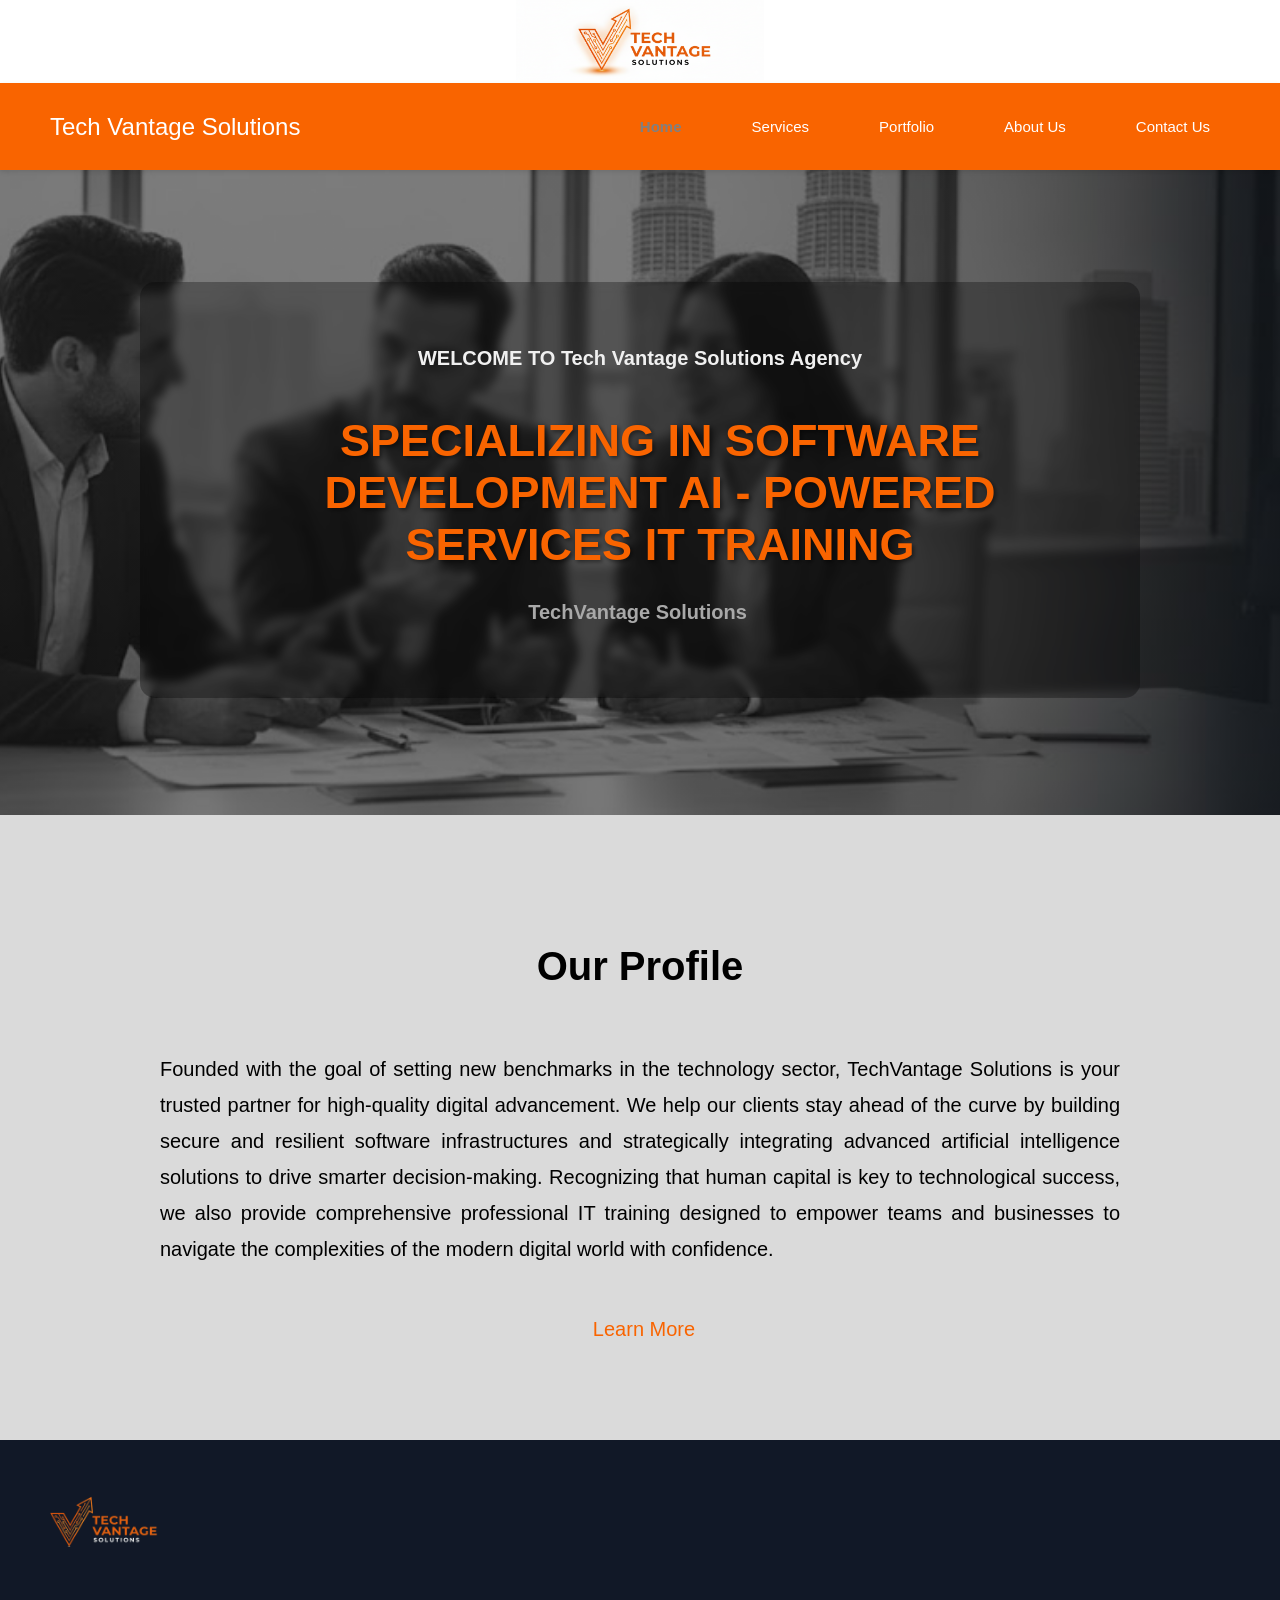
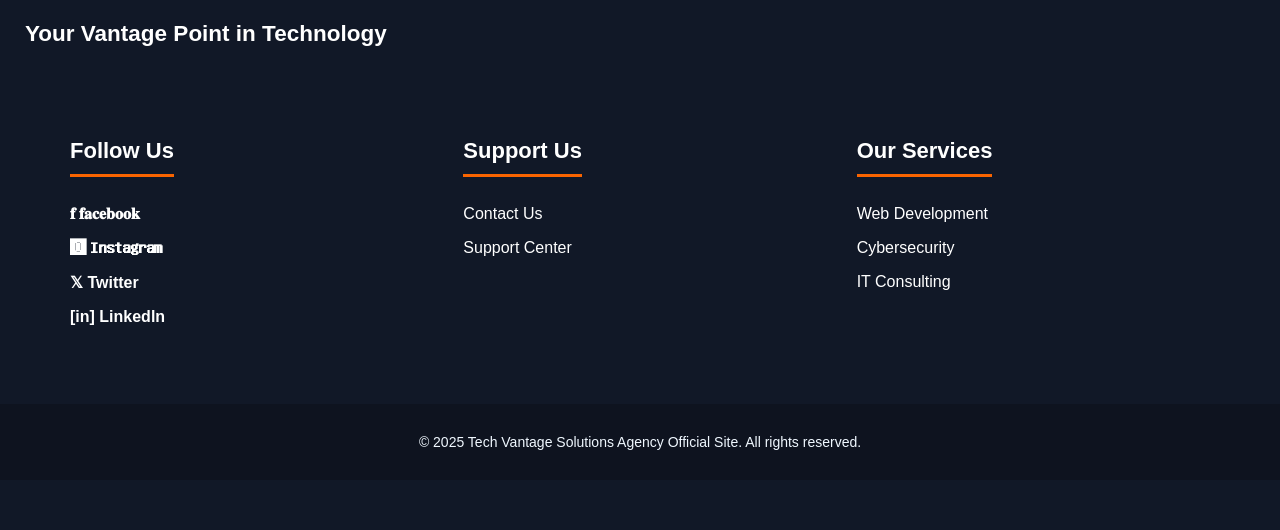
<file: Web_Design_Final_Project/index.html>
<!DOCTYPE html>
<html lang="en">
    <head>
        <title> Home - Tech Vantage Solutions </title>
        <link rel="icon" type="image/png" href="images/title_logo.png">
        <link rel="stylesheet" href="home.css">
        <meta name="viewport" content="width=device-width, initial-scale=1.0">
    </head>
    <body>
        <header>
            <img src="images/logo.png" alt="Tech Vantage Solutions Logo">

            <nav class="navbar">
                <a href="index.html" class="logo">Tech Vantage Solutions</a> 
                <input type="checkbox" id="menu-toggle">
                <label for="menu-toggle" class="hamburger-icon">
                    &#9776; </label>
                <ul class="nav-links">
                    <li><a href="index.html" class="nav-active">Home</a></li>
                    <li><a href="services.html">Services</a></li>
                    <li><a href="portfolio.html">Portfolio</a></li>
                    <li><a href="about.html">About Us</a></li>
                    <li><a href="contact.html">Contact Us</a></li>
                </ul>
            </nav>
        </header>
        
        <main class="home-main-banner">
            <div id="home-content">
                <h2>WELCOME TO Tech Vantage Solutions Agency</h2>
                <h1 id="tagline1">SPECIALIZING IN SOFTWARE DEVELOPMENT AI - POWERED SERVICES IT TRAINING</h1>
                <h1 id="tagline2">TechVantage Solutions</h1>
            </div>
        </main> 
        <section class="home-brief_introduction">
            <h2>Our Profile</h2>
            <p>Founded with the goal of setting new benchmarks in the technology sector, TechVantage Solutions is your trusted partner for high-quality digital advancement. We help our clients stay ahead of the curve by building secure and resilient software infrastructures and strategically integrating advanced artificial intelligence solutions to drive smarter decision-making. Recognizing that human capital is key to technological success, we also provide comprehensive professional IT training designed to empower teams and businesses to navigate the complexities of the modern digital world with confidence.</p>
            <a href="services.html" class="home-button">Learn More</a>
        </section>
        <footer>
            <img src="images/footer_logo.png" alt="Tech Vantage Solutions Logo">
            <h2>Your Vantage Point in Technology</h2>
            <div class="footer_container">
                <div id="footer_follow">
                    <h3>Follow Us</h3>
                    <a href="https://www.facebook.com/" id="facebook"><b>𝐟 𝐟𝐚𝐜𝐞𝐛𝐨𝐨𝐤</b></a>
                    <a href="https://www.instagram.com/" id="instagram"><b>🅾 𝐈𝐧𝐬𝐭𝐚𝐠𝐫𝐚𝐦</b></a>
                    <a href="https://x.com/" id="twitter"><b>𝕏 Twitter</b></a>
                    <a href="https://www.linkedin.com/" id="linkedin"><b>[in] Linkedln</b></a>
                </div>
                <div id="footer_support">
                    <h3>Support Us</h3>
                    <a href="contact.html" >Contact Us</a>
                    <a href="contact.html" >Support Center</a>
                </div>
                <div id="footer_services">
                    <h3>Our Services</h3>
                    <a href="services.html#Web-Dev">Web Development</a>
                    <a href="services.html#cyber">Cybersecurity</a>
                    <a href="services.html#IT">IT Consulting</a>
                </div>  
            </div>
            <p id="copyRight">&copy; 2025 Tech Vantage Solutions Agency Official Site. All rights reserved.</p>
        </footer>
        <script>
            document.addEventListener('DOMContentLoaded', function() {
                const hamburger = document.querySelector('.hamburger-icon');
                const navLinks = document.querySelector('.nav-links');

                if (hamburger && navLinks) {
                    hamburger.addEventListener('click', function(e) {
                        e.preventDefault(); 
                        navLinks.classList.toggle('active'); 
                    });
                }
            });

            const bannerElements = document.querySelectorAll('#home-content h2, #tagline1, #tagline2');
            if (bannerElements.length > 0) {
                
                bannerElements.forEach((el, index) => {
                    
                    el.style.opacity = '0';
                    el.style.transform = 'translateY(50px)';
                    el.style.transition = 'all 0.8s ease-out'; 

                    setTimeout(() => {
                        el.style.opacity = '1';
                        el.style.transform = 'translateY(0)';
                    }, 300 + (index * 200)); 
                });
            };
        </script>
    </body>
</html>
</file>
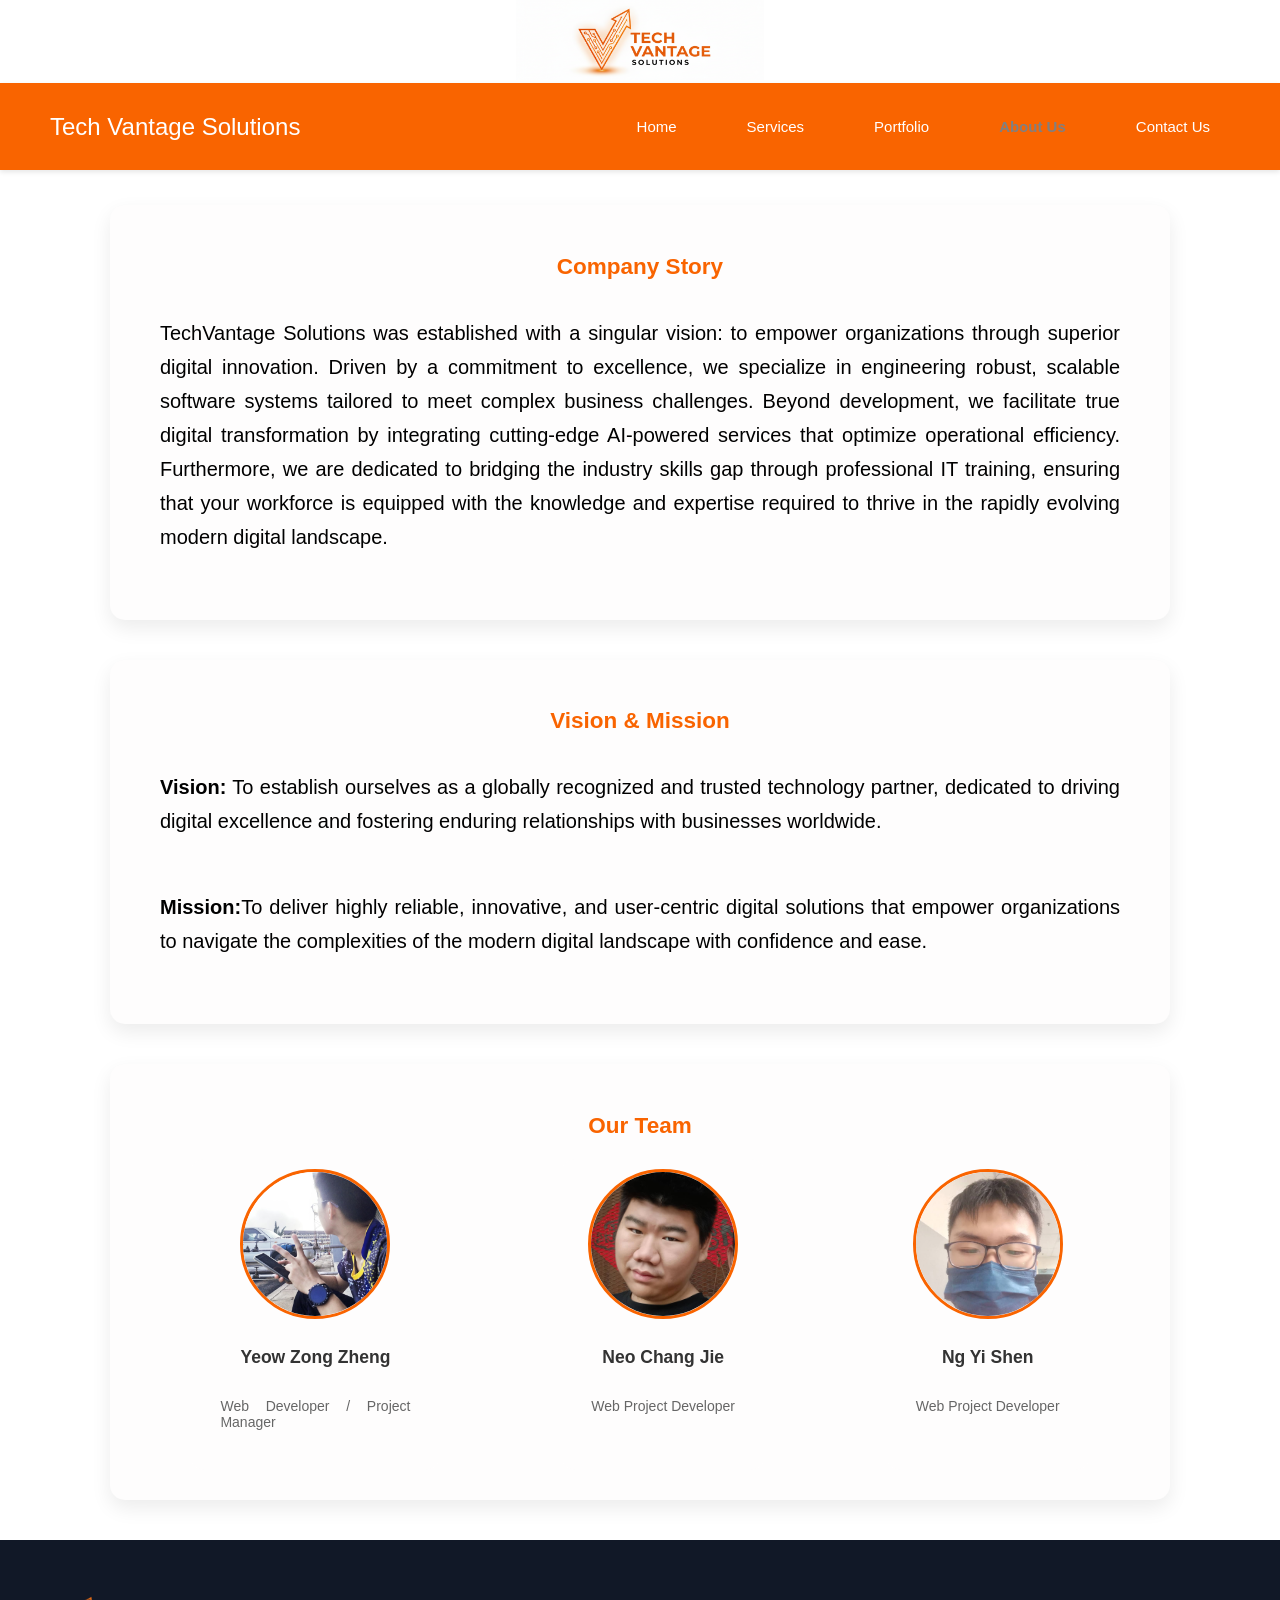
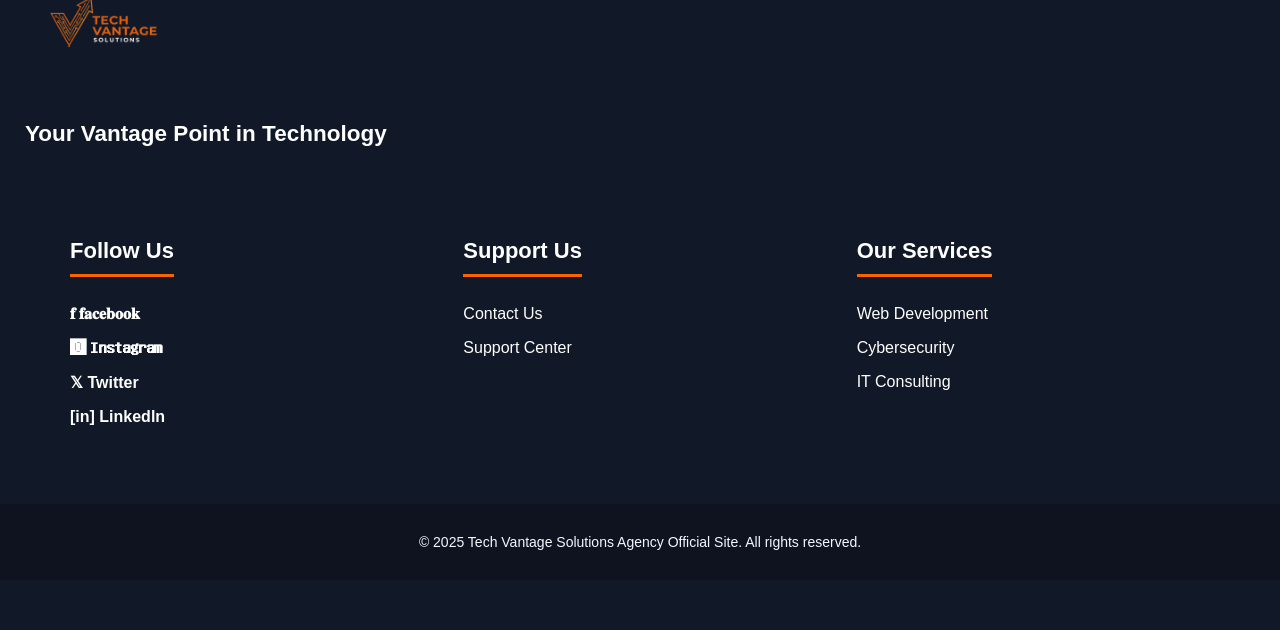
<file: Web_Design_Final_Project/about.html>
<!DOCTYPE html>
<html lang="en">
    <head>
        <meta charset="UTF-8">
        <title>About Us - TechVantage Solutions</title>
        <link rel="icon" type="image/png" href="images/title_logo.png">
        
        <link rel="stylesheet" href="home.css">
        <link rel="stylesheet" href="about.css"> 
            
        <meta name="viewport" content="width=device-width, initial-scale=1.0">
    </head>

    <body>

         <header>
            <img src="images/logo.png" alt="Tech Vantage Solutions Logo">

            <nav class="navbar">
                <a href="index.html" class="logo">Tech Vantage Solutions</a> 
                <input type="checkbox" id="menu-toggle">
                <label for="menu-toggle" class="hamburger-icon">
                    &#9776; </label>
                <ul class="nav-links">
                    <li><a href="index.html" >Home</a></li>
                    <li><a href="services.html">Services</a></li>
                    <li><a href="portfolio.html">Portfolio</a></li>
                    <li><a href="about.html" class="nav-active">About Us</a></li>
                    <li><a href="contact.html">Contact Us</a></li>
                </ul>
            </nav>
        </header>

        <main class="about-main">
            
            <section class="about-section">
                <h2 class="about-title scroll-animate">Company Story</h2>
                
                <p class="about-text scroll-animate">
                    TechVantage Solutions was established with a singular vision: to empower organizations through superior digital innovation. Driven by a commitment to excellence, we specialize in engineering robust, scalable software systems tailored to meet complex business challenges. Beyond development, we facilitate true digital transformation by integrating cutting-edge AI-powered services that optimize operational efficiency. Furthermore, we are dedicated to bridging the industry skills gap through professional IT training, ensuring that your workforce is equipped with the knowledge and expertise required to thrive in the rapidly evolving modern digital landscape.
                </p>
            </section>

            <section class="about-section">
                <h2 class="about-title scroll-animate">Vision & Mission</h2>
                
                <div class="about-text scroll-animate">
                    <p><strong>Vision:</strong> To establish ourselves as a globally recognized and trusted technology partner, dedicated to driving digital excellence and fostering enduring relationships with businesses worldwide.</p>
                    <p><strong>Mission:</strong>To deliver highly reliable, innovative, and user-centric digital solutions that empower organizations to navigate the complexities of the modern digital landscape with confidence and ease.</p>
                </div>
            </section>

            <section class="about-section">
                <h2 class="about-title">Our Team</h2>
                
                <div class="about-team-container">
                    
                    <div class="about-member-card">
                        <img src="images/team_zhongzheng.jpeg" alt="Member Yeow Zong Zheng">
                        <h3>Yeow Zong Zheng</h3>
                        <p>Web Developer / Project Manager</p>
                    </div>

                    <div class="about-member-card">
                        <img src="images/team_changjie.jpg" alt="Member Neo Chang Jie">
                        <h3>Neo Chang Jie</h3>
                        <p>Web Project Developer</p>
                    </div>

                    <div class="about-member-card">
                        <img src="images/team_yishen.jpg" alt="Member Ng Yi Shen">
                        <h3>Ng Yi Shen</h3>
                        <p>Web Project Developer</p>
                    </div>
                </div>
            </section>
        </main>

        <footer>
            <img src="images/footer_logo.png" alt="Tech Vantage Solutions Logo">
            <h2>Your Vantage Point in Technology</h2>

            <div class="footer_container">
                <div id="footer_follow">
                    <h3>Follow Us</h3>
                    <a href="https://www.facebook.com/" id="facebook"><b>𝐟 𝐟𝐚𝐜𝐞𝐛𝐨𝐨𝐤</b></a>
                    <a href="https://www.instagram.com/" id="instagram"><b>🅾 𝐈𝐧𝐬𝐭𝐚𝐠𝐫𝐚𝐦</b></a>
                    <a href="https://x.com/" id="twitter"><b>𝕏 Twitter</b></a>
                    <a href="https://www.linkedin.com/" id="linkedin"><b>[in] Linkedln</b></a>
                </div>
                <div id="footer_support">
                    <h3>Support Us</h3>
                    <a href="contact.html" >Contact Us</a>
                    <a href="contact.html" >Support Center</a>
                </div>
                <div id="footer_services">
                    <h3>Our Services</h3>
                    <a href="services.html#Web-Dev">Web Development</a>
                    <a href="services.html#cyber">Cybersecurity</a>
                    <a href="services.html#IT">IT Consulting</a>
                </div>  
            </div>
            </div>

            <p id="copyRight">&copy; 2025 Tech Vantage Solutions Agency Official Site. All rights reserved.</p>
        </footer>
        <script>
            document.addEventListener('DOMContentLoaded', function() {
                const hamburger = document.querySelector('.hamburger-icon');
                const navLinks = document.querySelector('.nav-links');

                if (hamburger && navLinks) {
                    hamburger.addEventListener('click', function(e) {
                        e.preventDefault(); 
                        navLinks.classList.toggle('active'); 
                    });
                }
            });

            const observer = new IntersectionObserver((entries) => {
                entries.forEach(entry => {
 
                    if (entry.isIntersecting) {
                
                        entry.target.classList.add('scroll-visible');
                    }
                });
            }, {
                threshold: 0.1 
            });

            const animatedElements = document.querySelectorAll('.scroll-animate');
            
            animatedElements.forEach((el) => {
                observer.observe(el);
            });
        </script>
    </body>
</html>
</file>
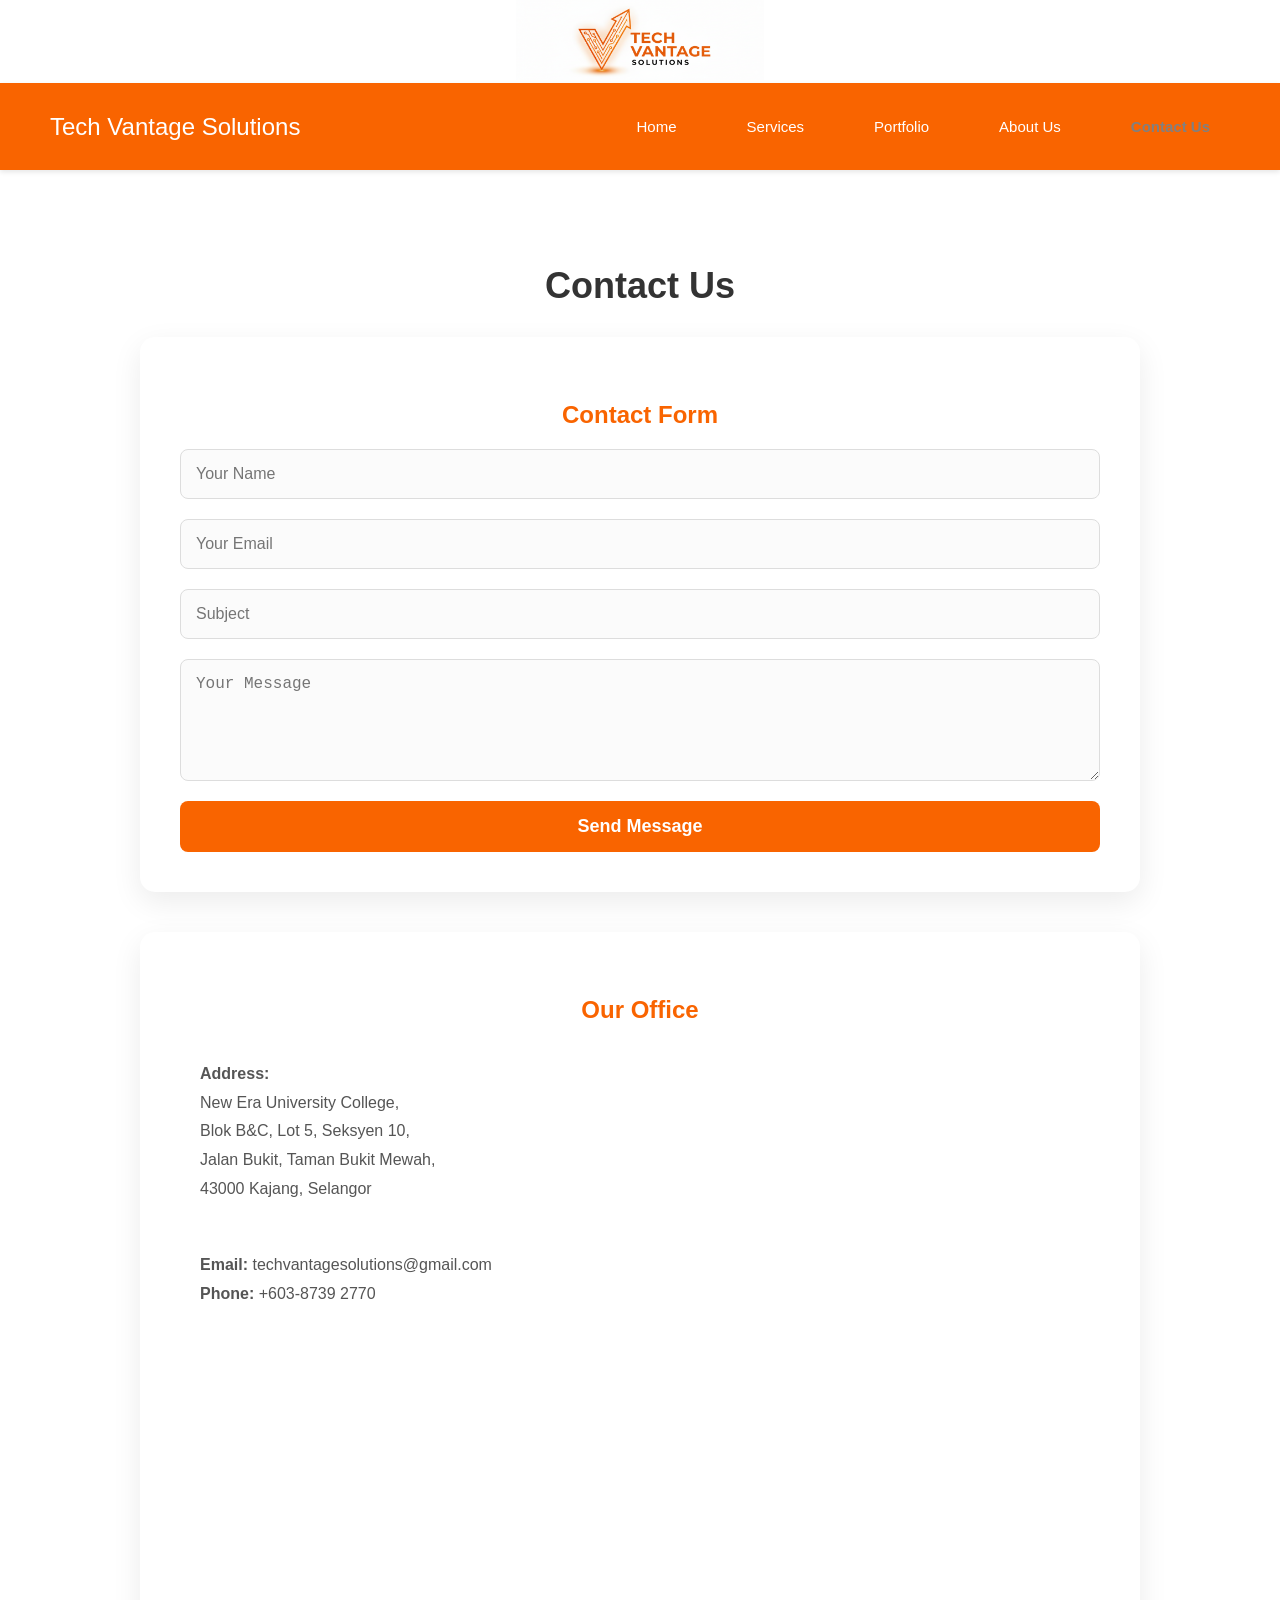
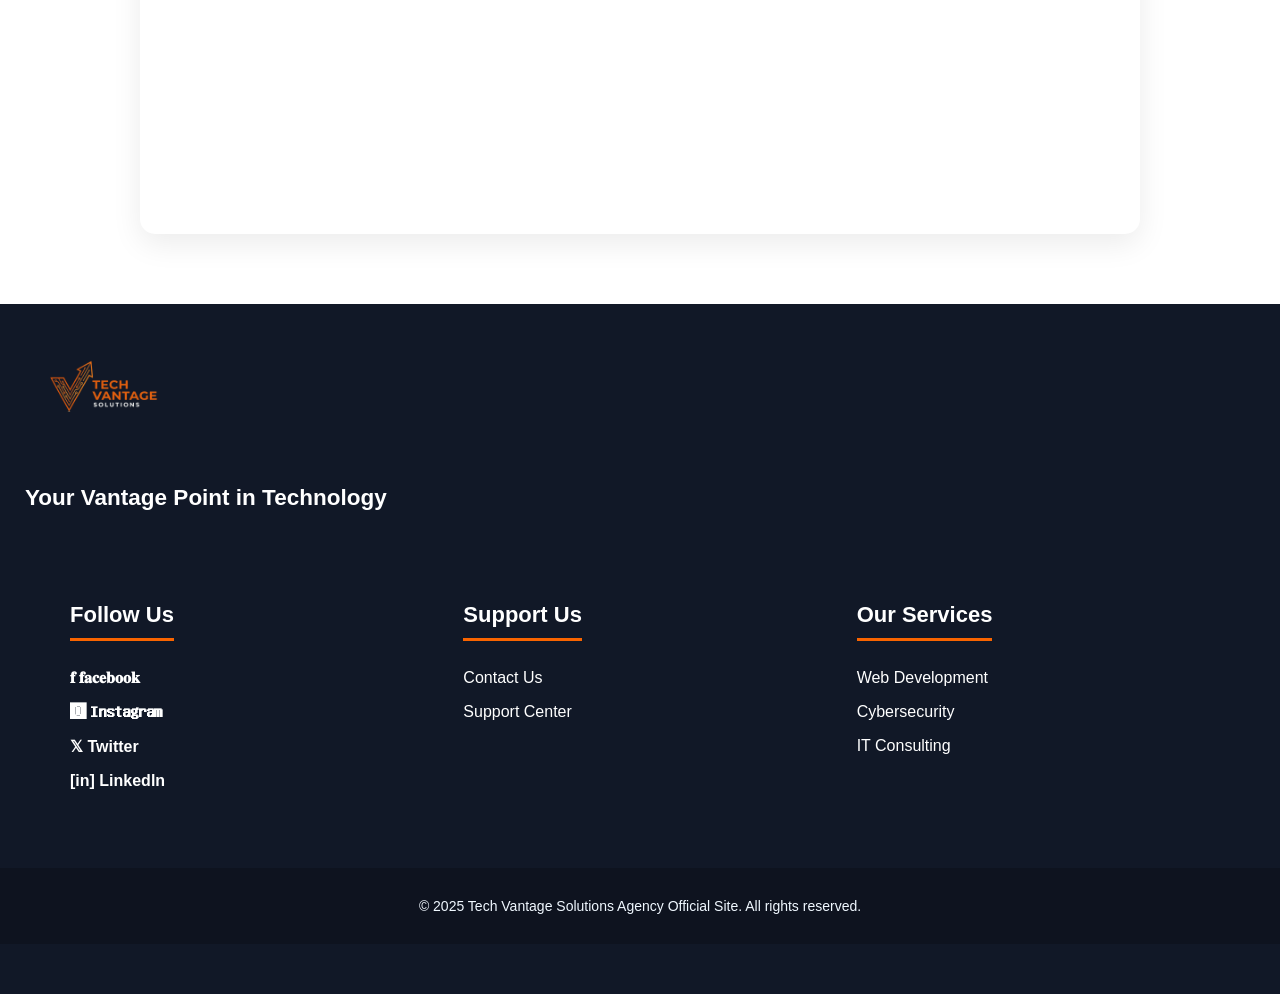
<file: Web_Design_Final_Project/contact.html>
<!DOCTYPE html>
<html lang="en">
    <head>
        <meta charset="UTF-8">
        <title>Contact Us - TechVantage Solutions</title>
        <link rel="icon" type="image/png" href="images/title_logo.png">
        
        <link rel="stylesheet" href="home.css">
        <link rel="stylesheet" href="contact.css"> 
        <meta name="viewport" content="width=device-width, initial-scale=1.0">
    </head>

    <body>

         <header>
            <img src="images/logo.png" alt="Tech Vantage Solutions Logo">

            <nav class="navbar">
                <a href="index.html" class="logo">Tech Vantage Solutions</a> 
                <input type="checkbox" id="menu-toggle">
                <label for="menu-toggle" class="hamburger-icon">
                    &#9776; </label>
                <ul class="nav-links">
                    <li><a href="index.html">Home</a></li>
                    <li><a href="services.html">Services</a></li>
                    <li><a href="portfolio.html">Portfolio</a></li>
                    <li><a href="about.html">About Us</a></li>
                    <li><a href="contact.html" class="nav-active">Contact Us</a></li>
                </ul>
            </nav>
        </header>

        <main class="contact-main">

            <h2 class="contact-title">Contact Us</h2>

            <div class="contact-container">

                <div class="contact-card">
                    <h3>Contact Form</h3> <form class="contact-form" onsubmit="showContactPopup(event)">
                        <input type="text" placeholder="Your Name" required>
                        <input type="email" placeholder="Your Email" required>
                        <input type="text" placeholder="Subject" required>
                        <textarea rows="5" placeholder="Your Message" required></textarea>
                        <button type="submit">Send Message</button>
                    </form>
                </div>

                <div class="contact-card contact-info">
                    <h3>Our Office</h3>     
                    <p>
                        <strong>Address:</strong><br>
                        New Era University College,<br>
                        Blok B&C, Lot 5, Seksyen 10,<br>
                        Jalan Bukit, Taman Bukit Mewah,<br>
                        43000 Kajang, Selangor
                    </p>

                    <p>
                        <strong>Email:</strong> techvantagesolutions@gmail.com<br>
                        <strong>Phone:</strong> +603-8739 2770
                    </p>

                   <div class="contact-map-container" style="width: 100%; height: 450px; margin-top: 20px;">
                        <iframe 
                            src="https://www.google.com/maps/embed?pb=!1m18!1m12!1m3!1d3984.3991240769387!2d101.79019047509189!3d2.986604254130084!2m3!1f0!2f0!3f0!3m2!1i1024!2i768!4f13.1!3m3!1m2!1s0x31cdcb841d3762c7%3A0x4dc97330d731c530!2sNew%20Era%20University%20College!5e0!3m2!1sen!2smy!4v1766731537036!5m2!1sen!2smy" alt="Map with our address" 
                            width="100%" 
                            height="100%" 
                            style="border:0;" 
                            allowfullscreen="" 
                            loading="lazy" 
                            referrerpolicy="no-referrer-when-downgrade">
                        </iframe>
                    </div>
                </div>

            </div>

        </main>

        <div id="contactPopup" class="contact-popup-overlay">
            <div class="contact-popup-box">
                <h3>Message Sent ✅</h3>
                <p>Thank you for contacting TechVantage Solutions.<br>We will get back to you soon.</p>
                <button onclick="closeContactPopup()" style="background: rgb(249, 100, 0); color: white; padding: 10px 20px; border: none; border-radius: 5px; cursor: pointer;">OK</button>
            </div>
        </div>

        <footer>
            <img src="images/footer_logo.png" alt="Tech Vantage Solutions Logo">
            <h2>Your Vantage Point in Technology</h2>
            <div class="footer_container">
                 <div id="footer_follow">
                    <h3>Follow Us</h3>
                    <a href="https://www.facebook.com/" id="facebook"><b>𝐟 𝐟𝐚𝐜𝐞𝐛𝐨𝐨𝐤</b></a>
                    <a href="https://www.instagram.com/" id="instagram"><b>🅾 𝐈𝐧𝐬𝐭𝐚𝐠𝐫𝐚𝐦</b></a>
                    <a href="https://x.com/" id="twitter"><b>𝕏 Twitter</b></a>
                    <a href="https://www.linkedin.com/" id="linkedin"><b>[in] Linkedln</b></a>
                </div>
                <div id="footer_support">
                    <h3>Support Us</h3>
                    <a href="contact.html" >Contact Us</a>
                    <a href="contact.html" >Support Center</a>
                </div>
                <div id="footer_services">
                    <h3>Our Services</h3>
                    <a href="services.html#Web-Dev">Web Development</a>
                    <a href="services.html#cyber">Cybersecurity</a>
                    <a href="services.html#IT">IT Consulting</a>
                </div> 
            </div>
            <p id="copyRight">© 2025 Tech Vantage Solutions Agency Official Site. All rights reserved.</p>
        </footer>

        <script>
            function showContactPopup(event) {
                event.preventDefault(); 
                document.getElementById("contactPopup").style.display = "flex";
            }

            function closeContactPopup() {
                document.getElementById("contactPopup").style.display = "none";
            }
        
            document.addEventListener('DOMContentLoaded', function() {
                const hamburger = document.querySelector('.hamburger-icon');
                const navLinks = document.querySelector('.nav-links');

                if (hamburger && navLinks) {
                    hamburger.addEventListener('click', function(e) {
                        e.preventDefault(); 
                        navLinks.classList.toggle('active'); 
                    });
                }
            });
        </script>

    </body>
</html>
</file>
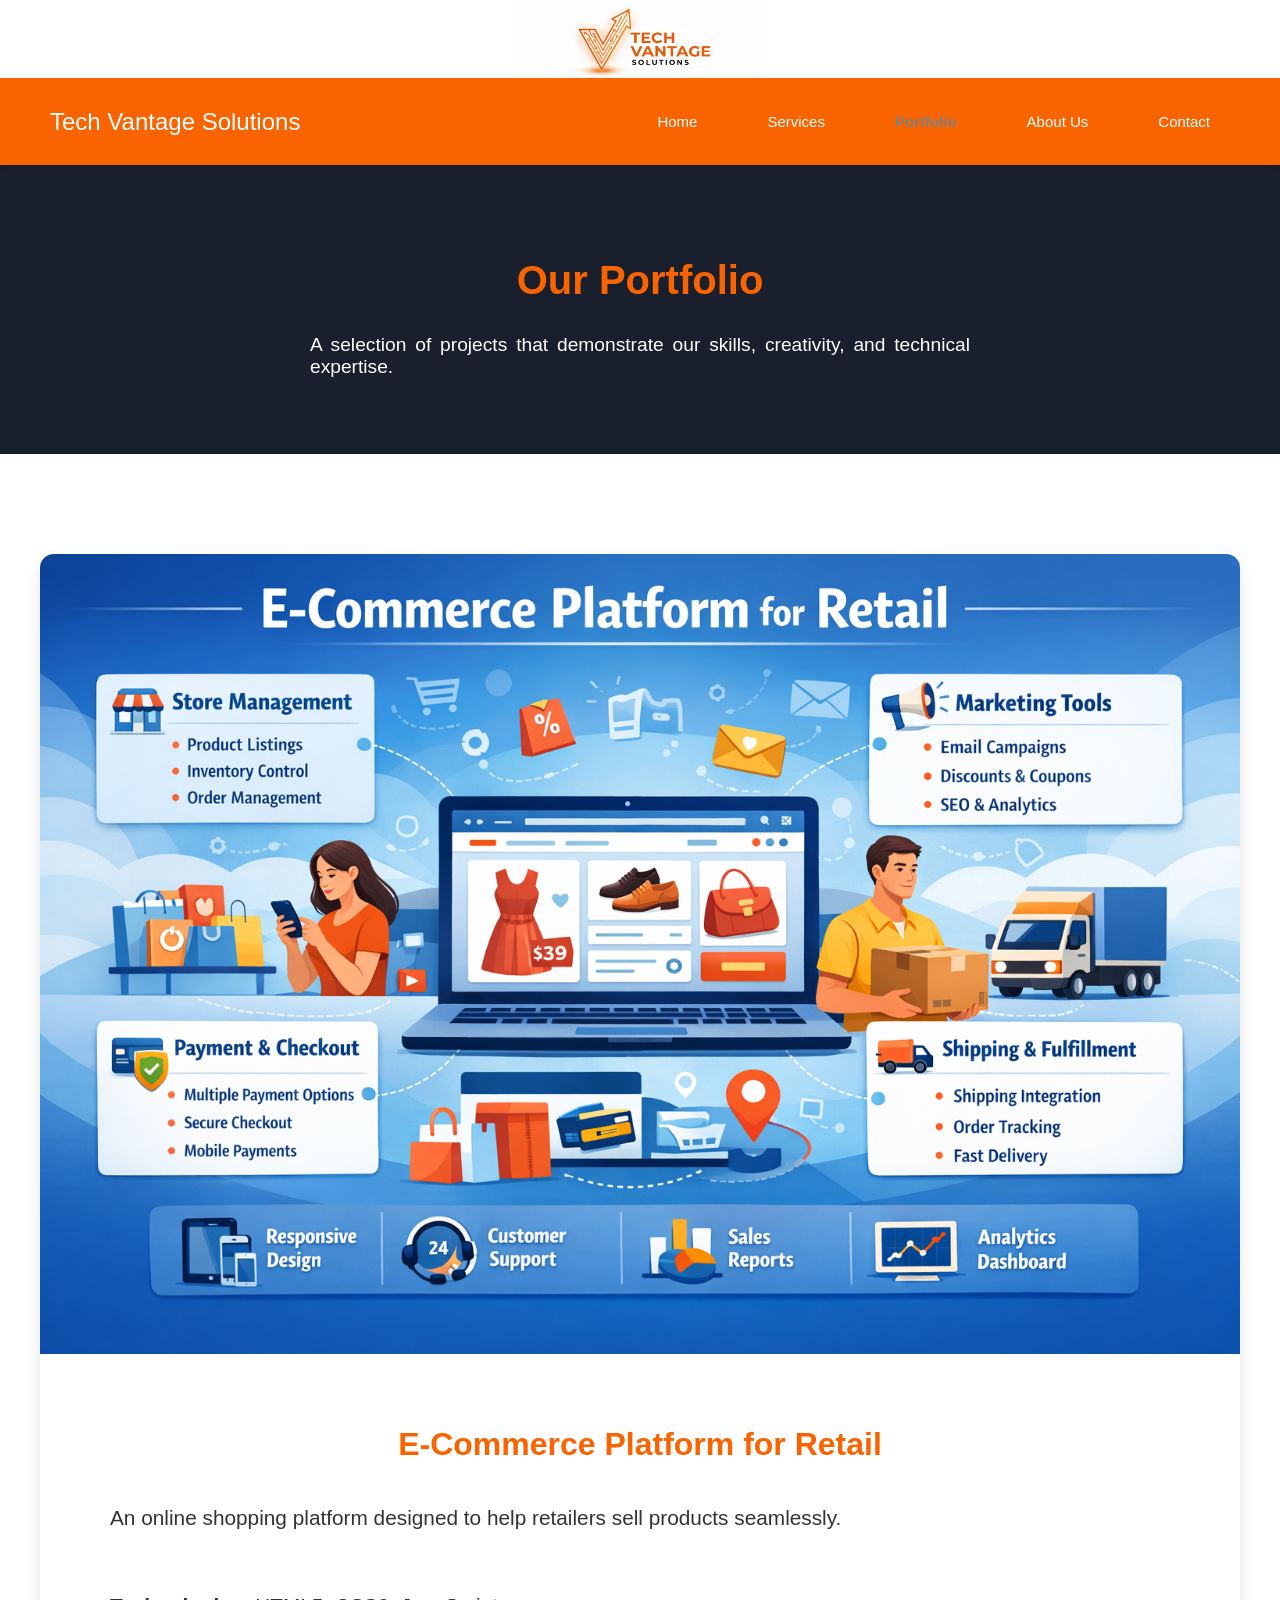
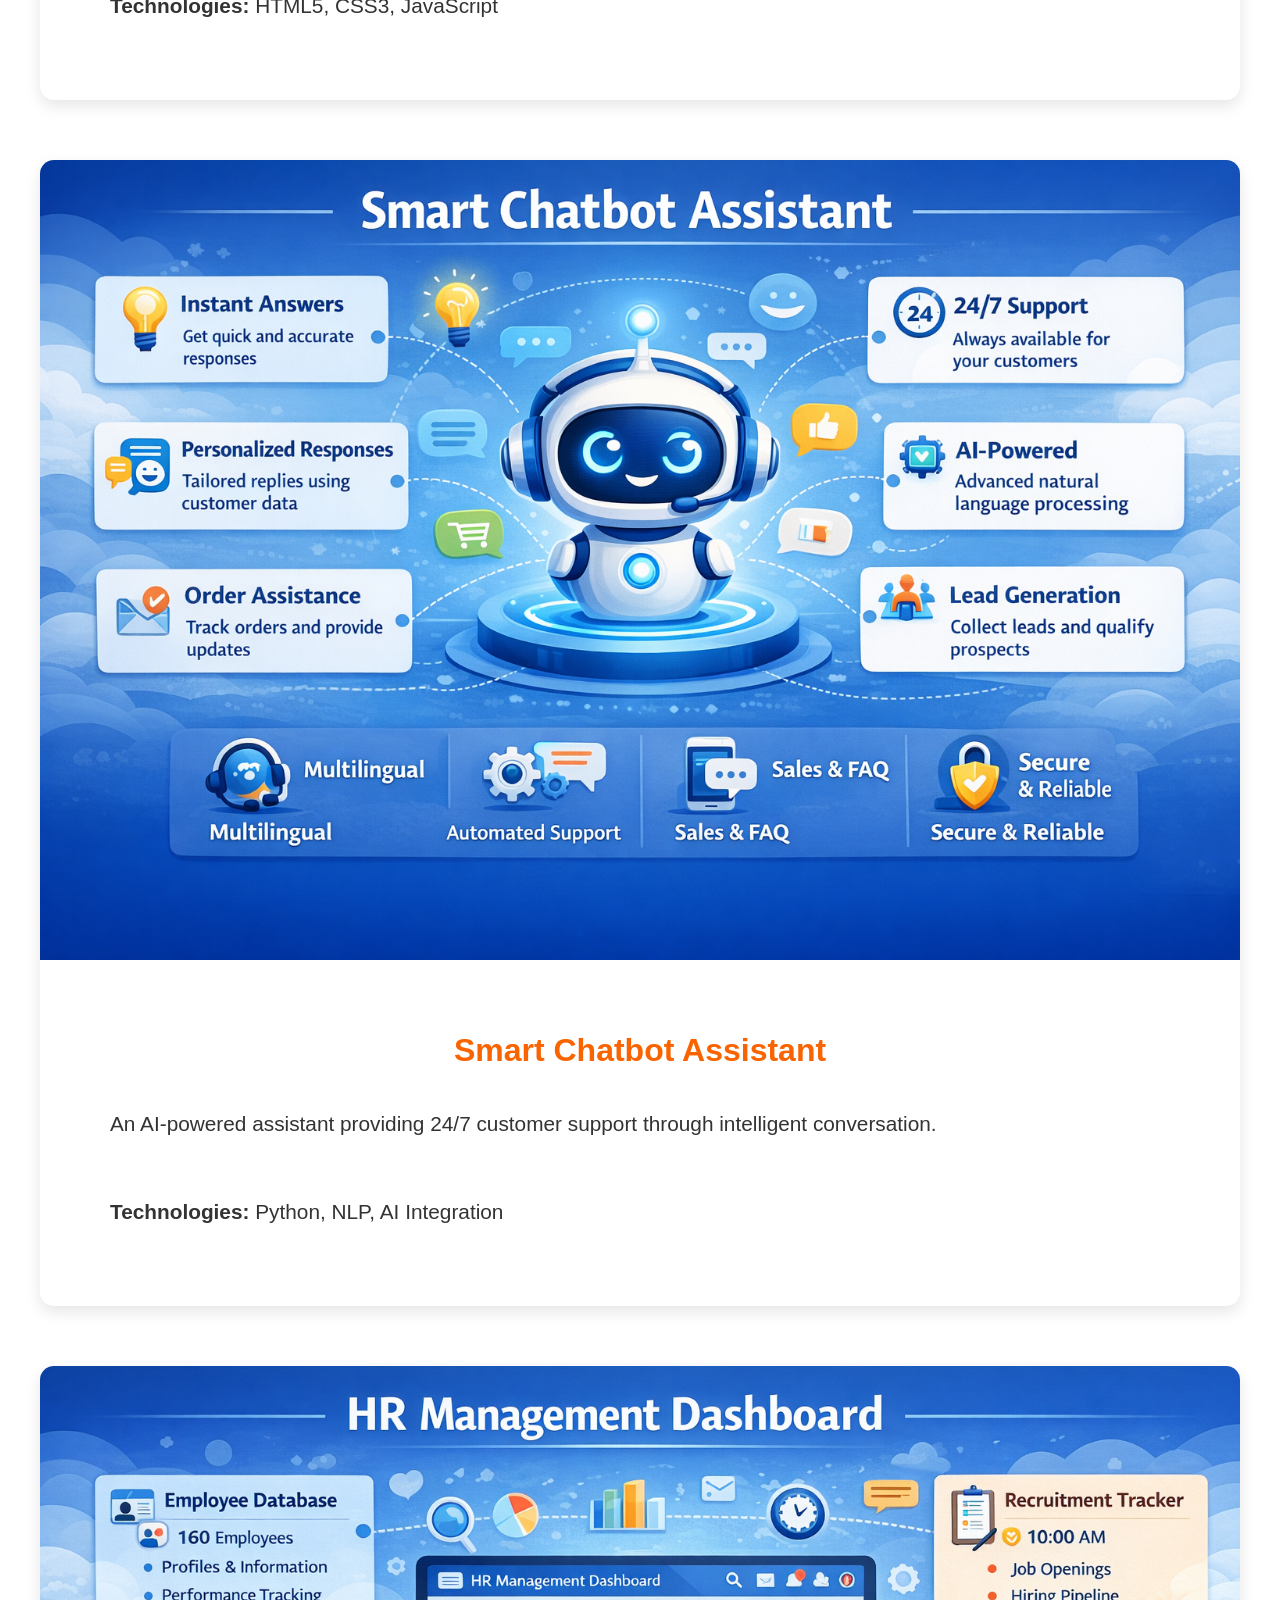
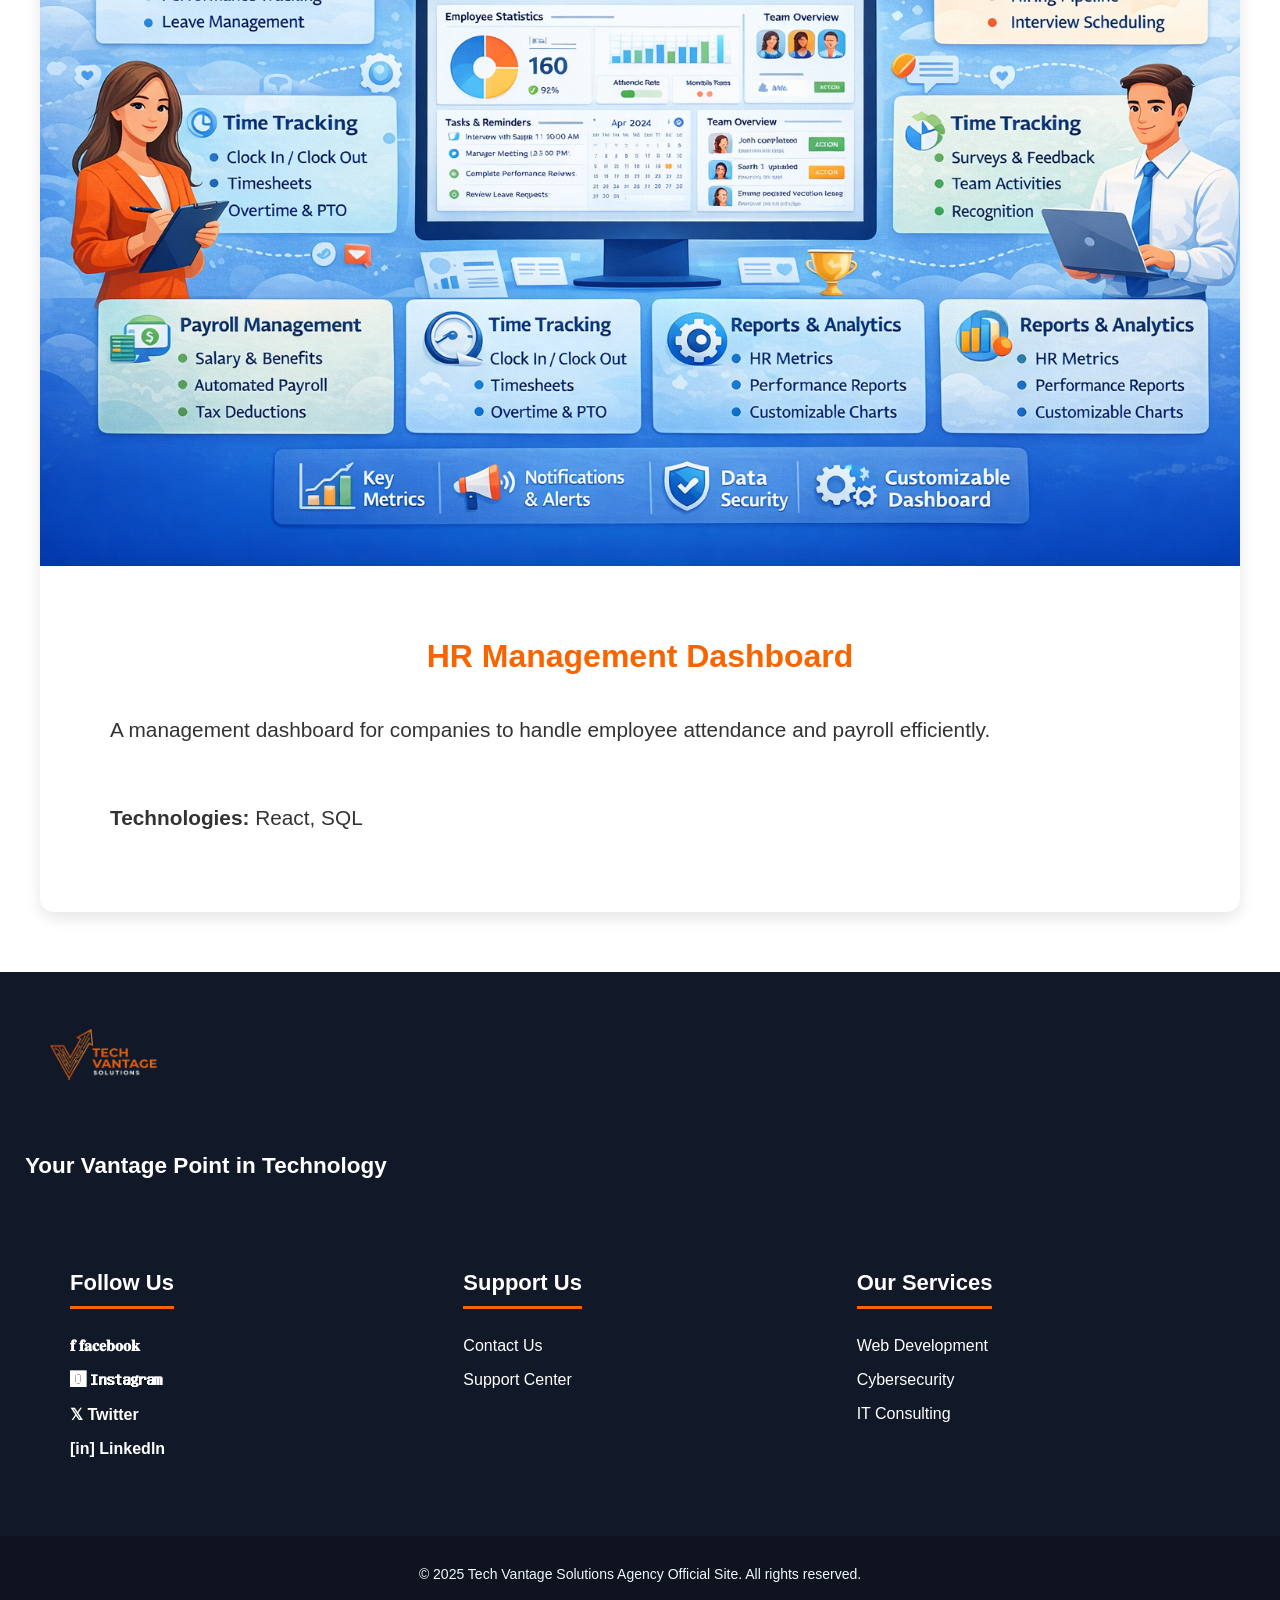
<file: Web_Design_Final_Project/portfolio.html>
<!DOCTYPE html>
<html lang="en">
    <head>
    <title>Portfolio - Tech Vantage Solutions</title>
    <link rel="icon" type="image/png" href="images/title_logo.png">
    <link rel="stylesheet" href="home.css">
    <link rel="stylesheet" href="portfolio.css">
    <meta name="viewport" content="width=device-width, initial-scale=1.0">
</head>
<body>
        <header>
            <img src="images/logo.png" alt="Tech Vantage Solutions Logo">
        </header>
    <nav class="navbar">
        <a href="index.html" class="logo">Tech Vantage Solutions</a> 
        <input type="checkbox" id="menu-toggle">
        <label for="menu-toggle" class="hamburger-icon">&#9776;</label>
        <ul class="nav-links">
            <li><a href="index.html">Home</a></li>
            <li><a href="services.html">Services</a></li>
            <li><a href="portfolio.html" class="nav-active">Portfolio</a></li>
            <li><a href="about.html">About Us</a></li>
            <li><a href="contact.html">Contact</a></li>
        </ul>
    </nav>

        <section class="portfolio-banner">
            <div class="portfolio-banner-content">
                <h1 class="portfolio-banner-title">Our Portfolio</h1>
                <p class="portfolio-banner-subtitle">
                    A selection of projects that demonstrate our skills, creativity, and technical expertise.
                </p>
            </div>
        </section>
    <main class="portfolio-main">

        <section class="portfolio-grid">
            
            <article class="portfolio-card">
                <div class="portfolio-card-image">
                    <img src="images/portfolio-ecommerce.png" alt="E-Commerce Platform">
                </div>
                <div class="portfolio-card-content">
                    <h3 class="portfolio-card-title">E-Commerce Platform for Retail</h3>
                    <p class="portfolio-card-text">An online shopping platform designed to help retailers sell products seamlessly.</p>
                    <p class="portfolio-card-text"><strong>Technologies:</strong> HTML5, CSS3, JavaScript</p>
                </div>
            </article>

            <article class="portfolio-card">
                <div class="portfolio-card-image">
                    <img src="images/portfolio-chatbot.png" alt="Smart Chatbot Assistant">
                </div>
                <div class="portfolio-card-content">
                    <h3 class="portfolio-card-title">Smart Chatbot Assistant</h3>
                    <p class="portfolio-card-text">An AI-powered assistant providing 24/7 customer support through intelligent conversation.</p>
                    <p class="portfolio-card-text"><strong>Technologies:</strong> Python, NLP, AI Integration</p>
                </div>
            </article>

            <article class="portfolio-card">
                <div class="portfolio-card-image">
                    <img src="images/portfolio-hr-dashboard.png" alt="HR Management Dashboard">
                </div>
                <div class="portfolio-card-content">
                    <h3 class="portfolio-card-title">HR Management Dashboard</h3>
                    <p class="portfolio-card-text">A management dashboard for companies to handle employee attendance and payroll efficiently.</p>
                    <p class="portfolio-card-text"><strong>Technologies:</strong> React, SQL</p>
                </div>
            </article>

        </section>
    </main>

        <footer>
        <img src="images/footer_logo.png" alt="Tech Vantage Solutions Logo">
        <h2>Your Vantage Point in Technology</h2>
        <div class="footer_container">
            <div id="footer_follow">
                <h3>Follow Us</h3>
                <a href="https://www.facebook.com/" id="facebook"><b>𝐟 𝐟𝐚𝐜𝐞𝐛𝐨𝐨𝐤</b></a>
                <a href="https://www.instagram.com/" id="instagram"><b>🅾 𝐈𝐧𝐬𝐭𝐚𝐠𝐫𝐚𝐦</b></a>
                <a href="https://x.com/" id="twitter"><b>𝕏 Twitter</b></a>
                <a href="https://www.linkedin.com/" id="linkedin"><b>[in] Linkedln</b></a>
            </div>
            <div id="footer_support">
                <h3>Support Us</h3>
                <a href="contact.html" >Contact Us</a>
                <a href="contact.html" >Support Center</a>
            </div>
            <div id="footer_services">
                <h3>Our Services</h3>
                <a href="services.html#Web-Dev">Web Development</a>
                <a href="services.html#cyber">Cybersecurity</a>
                <a href="services.html#IT">IT Consulting</a>
            </div>  
        </div>
        <p id="copyRight">&copy; 2025 Tech Vantage Solutions Agency Official Site. All rights reserved.</p>
    </footer>
    <script>
        document.addEventListener('DOMContentLoaded', function() {
            
            
            const hamburger = document.querySelector('.hamburger-icon');
            const navLinks = document.querySelector('.nav-links');

            if (hamburger && navLinks) {
                hamburger.addEventListener('click', function(e) {
                    e.preventDefault();
                    navLinks.classList.toggle('active');
                });
            }

           const textElements = document.querySelectorAll('.portfolio-banner-title, .portfolio-banner-subtitle');

        if (textElements.length > 0) {
            textElements.forEach((el, index) => {

                setTimeout(() => {
                    el.classList.add('text-visible');
                }, 100 + (index * 200)); 
            });
        }
    });
    </script>
</body>
</html>
</body>
</html>
</file>
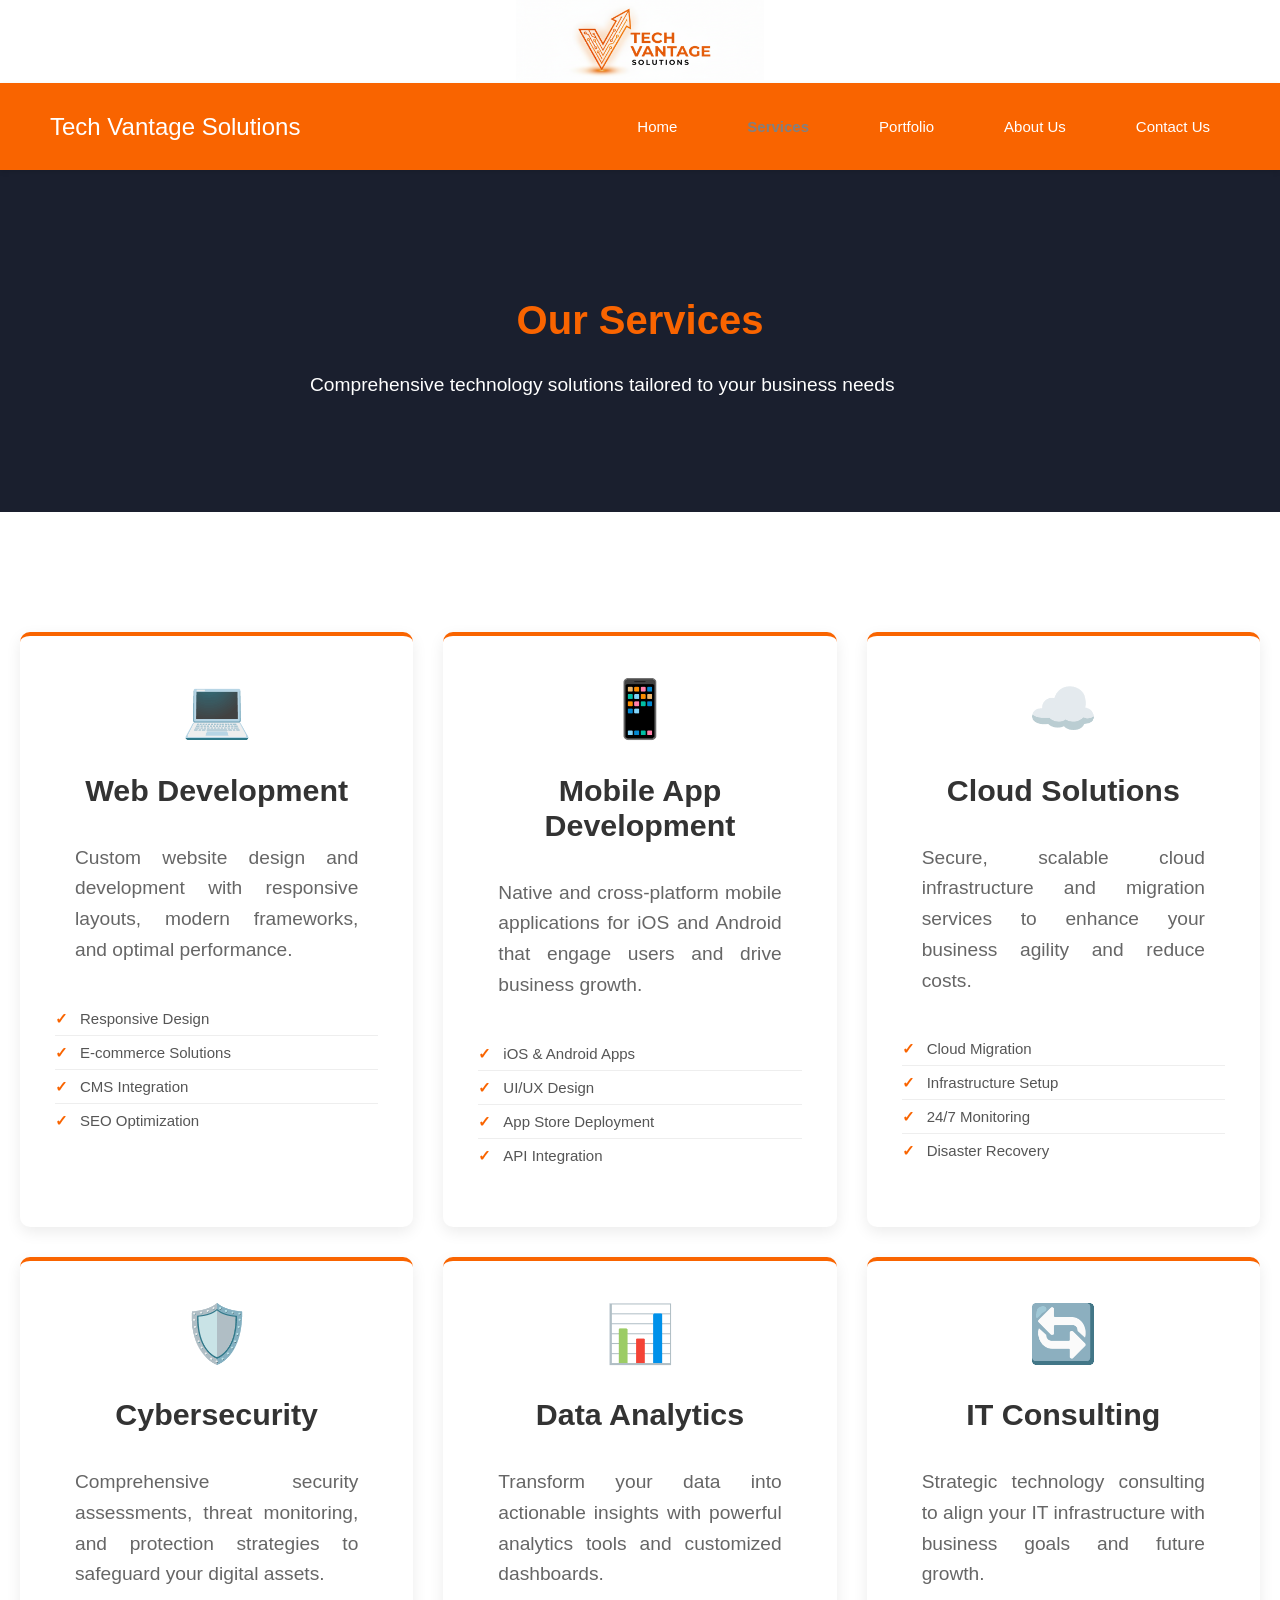
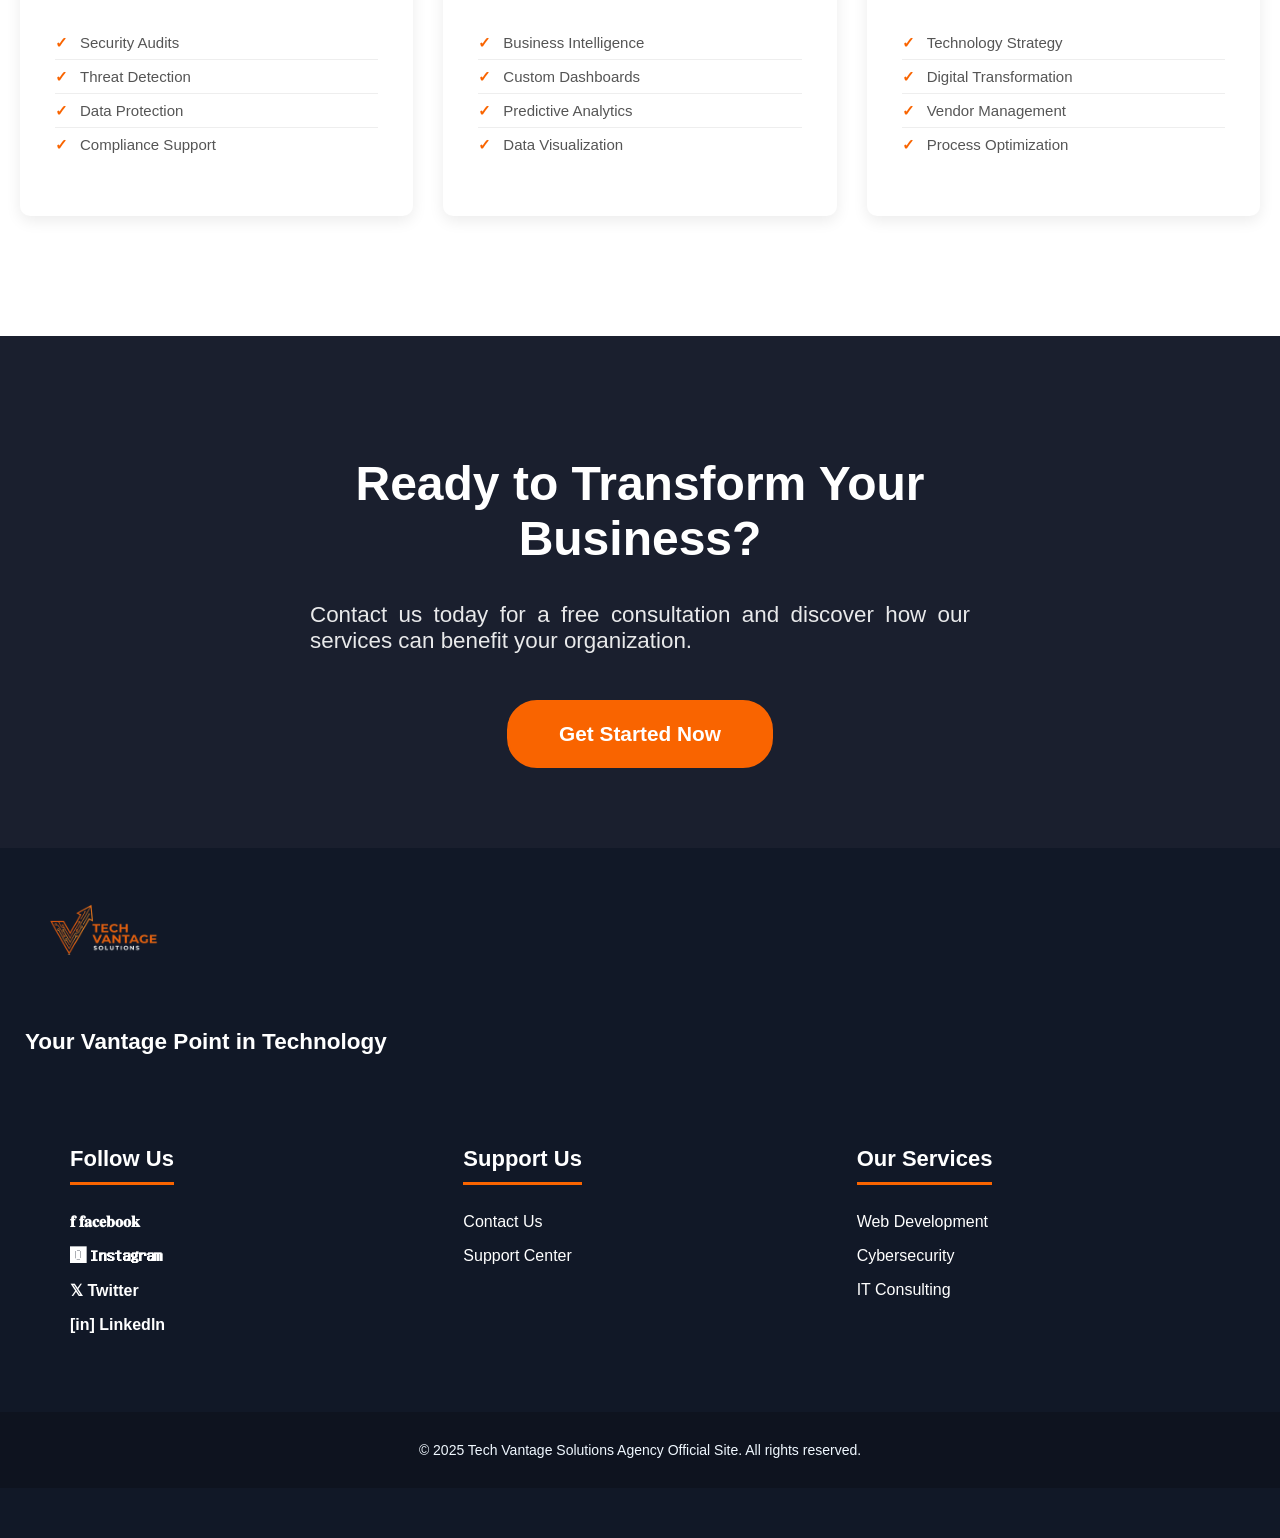
<file: Web_Design_Final_Project/services.html>
<!DOCTYPE html>
<html lang="en">
    <head>
        <title>Services - Tech Vantage Solutions</title>
        <link rel="icon" type="image/png" href="images/title_logo.png">
        <link rel="stylesheet" href="home.css">
        <link rel="stylesheet" href="services.css">
        <meta name="viewport" content="width=device-width, initial-scale=1.0">
        
    </head>
    <body>
         <header>
            <img src="images/logo.png" alt="Tech Vantage Solutions Logo">

            <nav class="navbar">
                <a href="index.html" class="logo">Tech Vantage Solutions</a> 
                <input type="checkbox" id="menu-toggle">
                <label for="menu-toggle" class="hamburger-icon">
                    &#9776; </label>
                <ul class="nav-links">
                    <li><a href="index.html">Home</a></li>
                    <li><a href="services.html" class="nav-active">Services</a></li>
                    <li><a href="portfolio.html">Portfolio</a></li>
                    <li><a href="about.html">About Us</a></li>
                    <li><a href="contact.html">Contact Us</a></li>
                </ul>
            </nav>
        </header>
        
            <section class="services-banner">
                <div class="services-banner-content">
                    <h1 class="services-banner-title">Our Services</h1>
                    <p class="services-banner-subtitle">Comprehensive technology solutions tailored to your business needs</p>
                </div>
            </section>
            
        <main class="services-main">

            
            <section class="services-grid-section">
                <div class="services-grid-container">
                    <div class="services-grid-card" id="Web-Dev">
                        <div class="services-card-icon" >💻</div>
                        <h3 class="services-card-title" >Web Development</h3>
                        <p class="services-card-description">Custom website design and development with responsive layouts, modern frameworks, and optimal performance.</p>
                        <ul class="services-card-features">
                            <li>Responsive Design</li>
                            <li>E-commerce Solutions</li>
                            <li>CMS Integration</li>
                            <li>SEO Optimization</li>
                        </ul>
                    </div>
                    
                    <div class="services-grid-card">
                        <div class="services-card-icon">📱</div>
                        <h3 class="services-card-title">Mobile App Development</h3>
                        <p class="services-card-description">Native and cross-platform mobile applications for iOS and Android that engage users and drive business growth.</p>
                        <ul class="services-card-features">
                            <li>iOS & Android Apps</li>
                            <li>UI/UX Design</li>
                            <li>App Store Deployment</li>
                            <li>API Integration</li>
                        </ul>
                    </div>
                    
                    <div class="services-grid-card">
                        <div class="services-card-icon">☁️</div>
                        <h3 class="services-card-title">Cloud Solutions</h3>
                        <p class="services-card-description">Secure, scalable cloud infrastructure and migration services to enhance your business agility and reduce costs.</p>
                        <ul class="services-card-features">
                            <li>Cloud Migration</li>
                            <li>Infrastructure Setup</li>
                            <li>24/7 Monitoring</li>
                            <li>Disaster Recovery</li>
                        </ul>
                    </div>
                    
                    <div class="services-grid-card" id="cyber">
                        <div class="services-card-icon" >🛡️</div>
                        <h3 class="services-card-title" >Cybersecurity</h3>
                        <p class="services-card-description">Comprehensive security assessments, threat monitoring, and protection strategies to safeguard your digital assets.</p>
                        <ul class="services-card-features">
                            <li>Security Audits</li>
                            <li>Threat Detection</li>
                            <li>Data Protection</li>
                            <li>Compliance Support</li>
                        </ul>
                    </div>
                    
                    <div class="services-grid-card">
                        <div class="services-card-icon">📊</div>
                        <h3 class="services-card-title">Data Analytics</h3>
                        <p class="services-card-description">Transform your data into actionable insights with powerful analytics tools and customized dashboards.</p>
                        <ul class="services-card-features">
                            <li>Business Intelligence</li>
                            <li>Custom Dashboards</li>
                            <li>Predictive Analytics</li>
                            <li>Data Visualization</li>
                        </ul>
                    </div>
                    
                    <div class="services-grid-card" id="IT">
                        <div class="services-card-icon" >🔄</div>
                        <h3 class="services-card-title">IT Consulting</h3>
                        <p class="services-card-description">Strategic technology consulting to align your IT infrastructure with business goals and future growth.</p>
                        <ul class="services-card-features">
                            <li>Technology Strategy</li>
                            <li>Digital Transformation</li>
                            <li>Vendor Management</li>
                            <li>Process Optimization</li>
                        </ul>
                    </div>
                </div>
            </section>
            
            <section class="services-cta">
        
                <div class="services-cta-container">
                    <h2 class="services-cta-title">Ready to Transform Your Business?</h2>
                    <p class="services-cta-text">Contact us today for a free consultation and discover how our services can benefit your organization.</p>
                    <a href="contact.html" class="services-cta-button">Get Started Now</a>
                </div>
            </section>
        </main>
        
        <footer>
            <img src="images/footer_logo.png" alt="Tech Vantage Solutions Logo">
            <h2>Your Vantage Point in Technology</h2>
            <div class="footer_container">
                <div id="footer_follow">
                    <h3>Follow Us</h3>
                    <a href="https://www.facebook.com/" id="facebook"><b>𝐟 𝐟𝐚𝐜𝐞𝐛𝐨𝐨𝐤</b></a>
                    <a href="https://www.instagram.com/" id="instagram"><b>🅾 𝐈𝐧𝐬𝐭𝐚𝐠𝐫𝐚𝐦</b></a>
                    <a href="https://x.com/" id="twitter"><b>𝕏 Twitter</b></a>
                    <a href="https://www.linkedin.com/" id="linkedin"><b>[in] Linkedln</b></a>
                </div>
                <div id="footer_support">
                    <h3>Support Us</h3>
                    <a href="contact.html" >Contact Us</a>
                    <a href="contact.html" >Support Center</a>
                </div>
                <div id="footer_services">
                    <h3>Our Services</h3>
                    <a href="services.html#Web-Dev">Web Development</a>
                    <a href="services.html#cyber">Cybersecurity</a>
                    <a href="services.html#IT">IT Consulting</a>
                </div>  
            </div>
            <p id="copyRight">&copy; 2025 Tech Vantage Solutions Agency Official Site. All rights reserved.</p>
        </footer>
        <script>
            document.addEventListener('DOMContentLoaded', function() {
                const hamburger = document.querySelector('.hamburger-icon');
                const navLinks = document.querySelector('.nav-links');

                if (hamburger && navLinks) {
                    hamburger.addEventListener('click', function(e) {
                        e.preventDefault(); 
                        navLinks.classList.toggle('active'); 
                    });
                }
            });

            const textElements = document.querySelectorAll('.services-banner-title, .services-banner-subtitle');

            if (textElements.length > 0) {
                textElements.forEach((el, index) => {
        
                    el.style.opacity = '0';
                    el.style.transform = 'translateY(50px)';
                    
                    el.style.transition = 'all 0.8s ease-out';

                    setTimeout(() => {
                        el.style.opacity = '1';
                        el.style.transform = 'translateY(0)';
                    }, 300 + (index * 200)); 
                });
            };
        </script>
    </body>
</html>
</file>
<file: Web_Design_Final_Project/home.css>
/* -------------------- Each Page Header ----------------------- */
    * {
        box-sizing: border-box;
    }
    header img{
        width: 100%;
    }
    header{
        margin-bottom: -5px;
    }
    body {
        font-family:'Roboto', "Helvetica Neue", Helvetica, Arial, sans-serif;
        font-size: 17px;
        margin: 0%;
        max-width: 100%;
        overflow-x: hidden;
        text-align: center;    
    }
    .logo{
        color: white;
        font-size: 18px;
        text-decoration: none;
    }
    .navbar {
        position: relative; 
        display: flex;
        flex-wrap: wrap;
        align-items: center;
        justify-content: space-between;
        padding: 15px 20px;
        z-index: 1000; 
        box-shadow: 0 2px 5px rgba(0,0,0,0.1); 
        background-color: rgb(249, 100, 0);
        margin-top: 0%;
    }
    #menu-toggle {
        display: none;
    }
    .hamburger-icon {
        font-size: 25px;
        cursor: pointer;
        display: block;
        color: white; 
    }
    .nav-links {
        position: absolute;
        top: 73%; 
        left: 0%;
        width: 100%; 
        background-color: white;
        box-shadow: 0 10px 15px rgba(0,0,0,0.1);
        border-top: 1px solid #f0f0f0;       
        max-height: 0;
        overflow: hidden;
        opacity: 0;
        transform: translateY(-20px);         
        transition: all 0.3s ease-in-out;
        z-index: 999; 
        padding-left: 0%;
    }
    .nav-links li {
        list-style: none;
        text-align: center;
    }
    .nav-links li a {
        display: block; 
        padding: 15px 0;
        text-decoration: none;
        color: #333;
        font-weight: 500;
        transition: background 0.2s; 
        font-size: 15px;
    }
    .nav-links li a:hover {
        background-color: #f9f9f9;
        color: rgb(249, 100, 0); 
    }
    .nav-links.active {
        max-height: 400px;
        opacity: 1;
        transform: translateY(0);
    }

    /* -------------------- Contant ----------------------- */

    .home-main-banner{
       background-image: linear-gradient(rgba(0,0,0,0.5), rgba(0,0,0,0.5)), url("images/home-banner.png");
        width: 100%;
        height: auto;
        background-size: revert;
        text-align: center;
        background-repeat: no-repeat;
    }
    #home-content{
        display: flex;
        flex-direction: column;
        text-align: left;
        justify-content: center;
        text-align: justify;
        height: 535px;
        opacity: 1;
    }
    #tagline1{
        justify-content: center;
        padding:0px 5px;
        margin-left: 20px;
        margin-top: 0%;
        width: 50%;
        font-size: 25px;
        margin-top: 1px;
        color: rgb(249, 100, 0);
    }
    #home-content h2{
        justify-content: center;
        padding:10px 5px;
        margin-left: 20px;
        width: 70%;
        color: darkgrey;
        font-size: 15px;
    }
    #tagline2{
        color: darkgrey;
        justify-content: center;
        padding:10px 5px;
        margin-left: 20px;
        margin-top: 0%;
        width: 70%;
        font-size: 15px;
    }
    .home-brief_introduction{
        padding: 25px;
        background-color: rgb(218, 218, 218);
    }
    .home-brief_introduction h2, p{
        padding: 16px 20px;
        font-size: 20px;
        text-align: justify;
    }
    .home-button{
        border: none;
        color:rgb(249, 100, 0);
        padding: 15px;
        text-align: left;
        text-decoration: none;
        display: inline-block;
        font-size: 15px;
        margin: 4px 2px;
        cursor: pointer;
        transition-duration: 0.4s;
        border-radius: 10px;
        margin-left: 10px;
        width: 100%;
    }
    .home-button:hover{
        box-shadow: 0 8px 16px 0 rgb(249, 100, 0);
    }

    /* -------------------- Phone Each Page Footer ----------------------- */

    footer img{
        width: 100%;
        height: 100%;
        position: relative;
    }
    footer{
        text-align: center;
        padding-top: 0%;
        font-size: 35px;
        background-color: rgb(17 24 39);
        font-size: 15px;
    }
    .footer_container{
        display: flex;
        flex-wrap: wrap;
        justify-content: space-around;
        padding: 20px;
        max-width: 1200px;
        margin: 0 auto;
    }
    footer h2{
         padding: 25px;
         padding-bottom: 0px;
         color: white;
    }
    footer h3{
        color: white;
        border-bottom: 2px solid rgb(249, 100, 0);
        display: inline-block   ;
    }
    #footer_follow , #footer_support , #footer_services {
        padding: 16px 40px;
        margin-top: 0%;
    }
    #footer_follow a, #footer_support a, #footer_services a{
        text-decoration: none;
        display: flex;
        flex-direction: column;
        padding: 16px 20px;
        color:white;
    }
    #footer_support a:hover, #footer_services a:hover{
        color: rgb(249, 100, 0);
    }
    #facebook:hover{
        color: #1877F2;
    }
    #instagram:hover{
        color:#E1306C;
    }
    #twitter:hover{
        color:#0084b4
    }
    #linkedin:hover{
        color: #0077b5;
    }
    #copyRight{
        color: aliceblue;
        text-align: center;
        justify-content: center;
        padding: 15px 20px;
        font-size: 10px;
        margin-bottom: 50px;
        margin-top: 0%;
        border-top: 1px solid grey;
        display: inline-block;
        width: 80%;
    }

    /* -------------------- Tablet ----------------------- */

    @media (min-width:768px) {
    /* -------------------- Each Page Tablet header ----------------------- */

        header img{
            width: auto;
            height: 100px;
        }
        .logo{
            font-size: 20px;
            font-weight: 500;
        }
        .navbar{
            padding: 0px 20px;
        }
        .hamburger-icon {
            display: none; 
        }
        .nav-links {
            position: static;
            max-height: none; 
            opacity: 1;
            transform: none;
            display: flex; 
            flex-direction: row;
            background-color: transparent; 
            box-shadow: none;
            border: none;
            width: auto;
        }
        .nav-links li a {
            display: inline-block;
            padding: 10px 15px; 
            font-size: 15px; 
            color: white;    
            border: none; 
            transition: transform 0.3s ease, color 0.3s ease;
        }
        .nav-links li a:hover {
            border-radius: 5px;
            transform: scale(1.1);
        }
    /* -------------------- Tablet home content ----------------------- */
        #home-content{
            text-align: center;
            width: 100%;
        }
        #tagline1{
            justify-content: center;
            width: 95%;
        }
        #home-content h2{
            justify-content: center;
            text-align: center;
            width: 95%;
            font-size: 20px;
        }
        #tagline2{
            justify-content: center;
            text-align: center;
            width: 95%;
            font-size: 20px;
        }
        .home-brief_introduction h2{
            text-align: center;
            font-size: 30px;
        }
        .home-brief_introduction p{
            font-size: 25px;
        }
        .home-button{
            width: auto;
            font-size: 20px;
        }

        /* -------------------- Each Page Tablet footer ----------------------- */

        footer img{
            width: auto;
            height: 100px;
        }
        footer h2{
            padding-bottom: 30px;
        }
        #footer_follow , #footer_support , #footer_services {
            font-size: 20px;
        }
        #copyRight{
            font-size: 15px;
        }
    }
    /* -------------------- Desktop ----------------------- */

    @media (min-width: 1024px) {

    /* -------------------- Each Page Header Desktop ----------------------- */

        body {
            font-size: 15px; 
        }
        .navbar {
            padding: 10px 50px; 
            max-width: 1400px; 
            margin: 0 auto;    
        }
        header img {
            height: 80px;      
            width: auto;
        }
        .logo {
            font-size: 24px;   
        }
        .nav-links {
            gap: 30px;        
        }
        .nav-links li a {
            font-size: 15px;
            padding: 10px 20px;
        }
        .nav-links li a:hover {
            transform: scale(1.15); 
            text-shadow: 0 0 10px rgb(249, 100, 0); 
            color: rgb(249, 100, 0);
        }

        /* -------------------- home content Desktop ----------------------- */

        .home-main-banner {
            height: 650px; 
            background-attachment: fixed; 
            background-position: center;
            background-size: cover;
            display: flex;
            align-items: center; 
            justify-content: center;
        }
        #home-content {
            height: auto; 
            max-width: 1000px;
            margin: 0 auto;
            padding: 50px;
            background-color: rgba(0, 0, 0, 0.3); 
            border-radius: 15px; 
            backdrop-filter: blur(5px); 
        }
        #tagline1 {
            width: 100%;
            font-size: 45px; 
            font-weight: bold;
            margin-bottom: 20px;
            text-shadow: 2px 2px 4px rgba(0,0,0,0.5);
        }
        #home-content h2 {
            width: 80%;
            font-size: 20px;
            line-height: 1.6; 
            margin: 0 auto 30px auto;
            color: #f0f0f0; 
        }
        .home-button {
            width: auto; 
            padding: 15px 40px;
            font-size: 20px;
            display: inline-block;
            margin-top: 20px;
            text-align: center;
        }
        .home-button:hover {
            transform: scale(1.1) translateY(-3px); 
            box-shadow: 0 10px 20px rgba(249, 100, 0, 0.4);
        }
        .home-brief_introduction {
            padding: 80px 10%; 
        }
        .home-brief_introduction h2 {
            font-size: 40px;
            margin-bottom: 30px;
        }
        .home-brief_introduction p {
            font-size: 20px;
            line-height: 1.8;
            max-width: 1000px;
            margin: 0 auto;
        }

        /* -------------------- Each Page footer Desktop ----------------------- */

        footer {
            text-align: left; 
            padding-top: 50px;
        }
        .footer_container {
            display: flex;
            flex-direction: row; 
            justify-content: space-between; 
            align-items: flex-start; 
            padding: 20px 50px;
            max-width: 1400px;
            margin: 0 auto;
        }
        footer img {
            width: 200px; 
            height: auto;
            margin-bottom: 20px;
        }
        #footer_follow, #footer_support, #footer_services {
            flex: 1; 
            margin: 0;
            padding: 0 20px;
        }
        footer h3 {
            font-size: 22px;
            margin-bottom: 20px;
            border-bottom: 3px solid rgb(249, 100, 0); 
            padding-bottom: 10px;
        }
        #footer_follow a, #footer_support a, #footer_services a {
            padding: 8px 0;
            font-size: 16px;
            display: block; 
            transition: transform 0.3s ease, color 0.3s ease;
        }
        #footer_support a:hover, #footer_services a:hover {
            color: rgb(249, 100, 0);
            transform: translateX(10px); 
        }
        #footer_follow a i, #footer_follow a {
            transition: transform 0.3s ease;
        }
        #footer_follow a:hover {
            transform: scale(1.1);
        }
        #copyRight {
            width: 100%;
            max-width: 100%;
            margin-top: 50px;
            padding: 30px;
            font-size: 14px;
            background-color: rgba(0,0,0,0.2);
            border-top: none;
        }
    }

    /* -------------------- Extra Large Desktop (1440px) ----------------------- */

    @media (min-width: 1440px) {

    /* -------------------- Each Page header Extra Large Desktop (1440px) ----------------------- */

        .navbar, 
        .footer_container, 
        .home-brief_introduction {
            max-width: 1600px; 
            margin-left: auto; 
            margin-right: auto; 
        }
        body {
            font-size: 20px; 
        }
        .navbar {
            padding: 15px 80px; 
        }
        .logo {
            font-size: 28px; 
        }
        .nav-links li a {
            font-size: 20px; 
            padding: 10px 30px; 
        }

        /* -------------------- home content Extra Large Desktop (1440px) ----------------------- */

        .home-main-banner {
            height: 800px;
        }
        #home-content {
            max-width: 1200px; 
            padding: 80px;
        }
        #tagline1 {
            font-size: 60px; 
            margin-bottom: 30px;
        }
        #home-content h2 {
            font-size: 24px;
            width: 70%; 
        }
        #tagline2 {
            font-size: 22px;
        }
        .home-button {
            font-size: 22px;
            padding: 18px 50px; 
        }
        .home-brief_introduction {
            padding: 100px 20px; 
        }
        .home-brief_introduction h2 {
            font-size: 48px;
            text-align: center; 
        }
        .home-brief_introduction p {
            font-size: 22px;
            max-width: 1200px; 
            margin: 0 auto; 
            text-align: justify; 
        }

        /* -------------------- Each Page footer Extra Large Desktop (1440px) ----------------------- */

        footer {
            padding-top: 80px;
        }
        .footer_container {
            padding: 40px 80px;
            justify-content: space-evenly; 
        }
        footer h3 {
            font-size: 26px;
        }
        #footer_follow a, #footer_support a, #footer_services a {
            font-size: 18px; 
            padding: 10px 0;
        }
        #copyRight {
            font-size: 16px;
            margin-top: 60px;
        }
    }

    .nav-links li a.nav-active {
        color: grey !important; 
        font-weight: bold;       
        opacity: 1;                
    }
</file>
<file: Web_Design_Final_Project/about.css>
.about-main {
        max-width: 1100px;
        margin: auto;
        padding: 40px 20px;
        display: flex;
        flex-direction: column;
        gap: 40px;
    }

    .about-section {
        background: rgb(254, 253, 253);
        padding: 30px;
        border-radius: 15px;
        box-shadow: 0 8px 20px rgba(0,0,0,0.08);
    }

    .about-title {
        color: rgb(249, 100, 0);
        text-align: center;
        margin-bottom: 20px;
    }

    .about-text {
        text-align: justify;
        line-height: 1.7;
    }

    .about-team-container {
        display: flex;
        justify-content: space-around;
        flex-wrap: wrap;
        gap: 20px;
    }

    .about-member-card {
        text-align: center;
        max-width: 250px;
        padding: 10px;
        background: rgb(254, 253, 253); 
        border-radius: 15px;
        transition: all 0.3s ease;
    }

    .about-member-card img {
        width: 150px;
        height: 150px;
        border-radius: 50%;
        object-fit: cover;
        border: 3px solid rgb(249, 100, 0);
        margin-bottom: 15px;
        transition: transform 0.5s ease;
    }

    .about-member-card:hover {
        transform: translateY(-10px); 
        box-shadow: 0 15px 30px rgba(0,0,0,0.15); 
    }

    .about-member-card:hover img {
        transform: scale(1.1); 
    }

    .about-member-card h3 {
        margin: 10px 0 5px;
        color: #333;
    }

    .about-member-card p {
        color: #666;
        font-size: 14px;
    }

    @media (max-width: 768px) {
        .about-team-container {
            flex-direction: column;
            align-items: center;
        }
    }

    .scroll-animate {
    opacity: 0;
    transform: translateY(50px);
    transition: all 0.8s ease-out; 
    }

    .scroll-visible {
        opacity: 1 !important;
        transform: translateY(0) !important;
    }
</file>
<file: Web_Design_Final_Project/contact.css>
header {
        background-color: white;
    }

    .contact-main {
        max-width: 1100px;
        margin: 50px auto;
        padding: 20px;
    }

    .contact-title {
        color: #333; 
        margin-bottom: 30px;
        text-align: center;
        font-size: 36px;
    }

    .contact-container {
        display: flex;
        flex-direction: column;
        gap: 40px;
        max-width: 1000px; 
        margin: 0 auto;
    }

    .contact-card {
        background: white;
        padding: 40px;
        border-radius: 15px;
        box-shadow: 0 10px 30px rgba(0,0,0,0.08);
    }

    .contact-card h3 {
        color: rgb(249, 100, 0); 
        font-size: 24px;
        margin-bottom: 20px;
        text-align: center;
    }

    .contact-form {
        display: flex;
        flex-direction: column;
        gap: 20px;
    }

    .contact-form input,
    .contact-form textarea {
        padding: 15px;
        font-size: 16px;
        border-radius: 8px;
        border: 1px solid #ddd;
        width: 100%;
        box-sizing: border-box;
        background-color: #fbfbfb;
    }

    .contact-form textarea {
        resize: vertical;
    }

    .contact-form button {
        background-color: rgb(249, 100, 0);
        color: white;
        border: none;
        padding: 15px;
        border-radius: 8px;
        font-size: 18px;
        font-weight: bold;
        cursor: pointer;
        transition: 0.3s ease;
    }

    .contact-form button:hover {
        transform: translateY(-2px);
        box-shadow: 0 6px 15px rgba(249, 100, 0, 0.4);
    }

    .contact-info {
        text-align: center;
    }

    .contact-info p {
        margin: 15px 0;
        line-height: 1.8;
        color: #555;
        font-size: 16px;
    }

    .contact-map {
        width: 100%;       
        height: 450px;     
        border: none;
        border-radius: 12px;
        margin-top: 20px;
        box-shadow: 0 4px 10px rgba(0,0,0,0.1);
    }

    @media (max-width: 768px) {
        .contact-container {
            max-width: 100%; 
        }
        .contact-map {
            height: 300px;
        }
    }

    .contact-popup-overlay {
        display: none; 
        position: fixed;
        top: 0;
        left: 0;
        width: 100%;
        height: 100%;
        background-color: rgba(0, 0, 0, 0.5); 
        justify-content: center;
        align-items: center;
        z-index: 9999;
    }

    .contact-popup-box {
        background: white;
        padding: 30px;
        border-radius: 10px;
        text-align: center;
        box-shadow: 0 5px 15px rgba(0,0,0,0.3);
        width: 300px;
    }

    .contact-popup-box h3 {
        color: rgb(249, 100, 0);
        margin-bottom: 15px;
    }
</file>
<file: Web_Design_Final_Project/portfolio.css>
.portfolio-main {
    font-family: sans-serif;
    margin: 0;
    padding: 0;
    box-sizing: border-box;
}

.portfolio-banner {
    background-color: #1a1f2e;
    color: white;
    padding: 60px 20px;
    text-align: center;
    margin-bottom: 40px;
}

.portfolio-banner-content {
    max-width: 1200px;
    margin: 0 auto;
}

.portfolio-banner-title {
    font-size: 2.5rem;
    margin-bottom: 15px;
    color: rgb(249, 100, 0);

    opacity: 0;
    transform: translateY(50px);
    transition: all 0.8s ease-out;
}

.portfolio-banner-subtitle {
    font-size: 1.2rem;
    max-width: 700px;
    margin: 0 auto;
    opacity: 0.9;

    opacity: 0; 
    transform: translateY(50px);
    transition: all 0.8s ease-out;
}

.text-visible {
    opacity: 1 !important; 
    transform: translateY(0) !important; 
}

.portfolio-grid {
    display: flex;
    flex-direction: column;
    gap: 40px;
    max-width: 1200px;
    margin: 0 auto;
}

.portfolio-card {
    background-color: white;
    border-radius: 14px;
    overflow: hidden;
    box-shadow: 0 6px 15px rgba(0,0,0,0.1);
    width: 100%;
}

.portfolio-card-image {
    width: 100%;
    position: relative;
    height: auto; 
    overflow: visible; 
}

.portfolio-card-image img {
    width: 100%;
    height: auto; 
    display: block;
}

.portfolio-card-content {
    padding: 20px;
}

.portfolio-card-title {
    font-size: 1.8rem;
    color: rgb(249, 100, 0);
    margin-bottom: 10px;
}

.portfolio-card-text {
    font-size: 1.2rem;
    color: #333;
    line-height: 1.5;
}


/* -------------------- Phone -------------------- */
@media (min-width: 768px) {
    .portfolio-title {
        font-size: 36px;
    }
    
    .portfolio-intro {
        font-size: 18px;
        max-width: 800px;
    }
    
    .portfolio-grid {
        gap: 50px;
    }
    
    .portfolio-card-content {
        padding: 35px 40px;
    }
    
    .portfolio-card-title {
        font-size: 1.7rem;
    }
    
    .portfolio-card-text {
        font-size: 1.1rem;
    }
}

/* -------------------- Tablet -------------------- */
@media (min-width: 1024px) {
    .portfolio-main {
        padding: 60px 40px;
    }
    
    .portfolio-hero {
        margin-bottom: 50px;
    }
    
    .portfolio-title {
        font-size: 40px;
    }
    
    .portfolio-intro {
        font-size: 20px;
        max-width: 900px;
    }
    
    .portfolio-grid {
        gap: 60px;
        max-width: 1400px;
    }
    
    .portfolio-card-content {
        padding: 40px 50px;
    }
    
    .portfolio-card-title {
        font-size: 2.0rem;
    }
    
    .portfolio-card-text {
        font-size: 1.3rem;
        line-height: 1.7;
    }
}

/* -------------------- Desktop -------------------- */
@media (min-width: 1440px) {
    .portfolio-main {
        padding: 80px 60px;
    }
    
    .portfolio-hero {
        margin-bottom: 60px;
    }
    
    .portfolio-title {
        font-size: 44px;
        margin-bottom: 15px;
    }
    
    .portfolio-intro {
        font-size: 22px;
        max-width: 1000px;
    }
    
    .portfolio-grid {
        gap: 70px;
        max-width: 1600px;
    }
    
    .portfolio-card {
        border-radius: 20px;
    }
    
    .portfolio-card-content {
        padding: 50px 60px;
    }
    
    .portfolio-card-title {
        font-size: 2.1rem;
        margin-bottom: 20px;
    }
    
    .portfolio-card-text {
        font-size: 1.3rem;
        line-height: 1.8;
    }
}

/* ⚠️ 注意：我把原来最下面的那两个 @media 删掉了！
   因为它们设置了 max-height: 600px 和 700px，
   如果不删掉，你在电脑上看图片还是会被切掉。 */
</file>
<file: Web_Design_Final_Project/services.css>
.services-main {
    font-family: sans-serif;
    margin: 0;
    padding: 0;
    box-sizing: border-box;
}
.services-banner-title {
    font-size: 2.5rem !important;
}

.services-banner-subtitle {
    font-size: 1.2rem !important;
}

.services-banner {
    background-color: #1a1f2e;
    color: white;
    padding: 60px 20px;
    text-align: center;
    margin-bottom: 40px;
}

.services-banner-content {
    max-width: 1200px;
    margin: 0 auto;
}

.services-banner-title {
    font-size: 2.5rem;
    margin-bottom: 15px;
    color: rgb(249, 100, 0);
}

.services-banner-subtitle {
    font-size: 1.2rem;
    max-width: 700px;
    margin: 0 auto;
    opacity: 0.9;
}

.services-grid-section {
    padding: 40px 20px;
    max-width: 1400px;
    margin: 0 auto;
}

.services-grid-container {
    display: grid;
    grid-template-columns: 1fr;
    gap: 30px;
}

.services-grid-card {
    background-color: white;
    border-radius: 10px;
    padding: 30px 25px;
    box-shadow: 0 5px 15px rgba(0, 0, 0, 0.08);
    transition: all 0.3s ease;
    text-align: center;
    border-top: 4px solid rgb(249, 100, 0);
}

.services-grid-card:hover {
    transform: translateY(-10px);
    box-shadow: 0 15px 30px rgba(249, 100, 0, 0.15);
}

@keyframes icon-shake {
    0% { transform: rotate(0deg); }
    20% { transform: rotate(-15deg); } 
    40% { transform: rotate(15deg); } 
    60% { transform: rotate(-10deg); } 
    80% { transform: rotate(10deg); } 
    100% { transform: rotate(0deg); } 
}

.services-grid-card:hover .services-card-icon {
    animation: icon-shake 1s ease-in-out infinite; 
    color: rgb(249, 100, 0); 
}

.services-card-icon {
    font-size: 3rem;
    margin-bottom: 20px;
}

.services-card-title {
    font-size: 1.5rem;
    margin-bottom: 15px;
    color: #333;
}

.services-card-description {
    font-size: 1rem;
    line-height: 1.6;
    color: #666;
    margin-bottom: 20px;
}

.services-card-features {
    list-style-type: none;
    padding: 0;
    text-align: left;
    margin-top: 20px;
}

.services-card-features li {
    padding: 8px 0;
    border-bottom: 1px solid #eee;
    color: #555;
    position: relative;
    padding-left: 25px;
}

.services-card-features li:before {
    content: "✓";
    color: rgb(249, 100, 0);
    position: absolute;
    left: 0;
    font-weight: bold;
}

.services-card-features li:last-child {
    border-bottom: none;
}

.services-cta {
    background-color: #1a1f2e;
    color: white;
    padding: 60px 20px;
    text-align: center;
    margin: 40px 0 0 0;
}
.services-cta-container {
    max-width: 800px;
    margin: 0 auto;
}

.services-cta-title {
    font-size: 2rem;
    margin-bottom: 20px;
}

.services-cta-text {
    font-size: 1.1rem;
    max-width: 700px;
    margin: 0 auto 30px;
    opacity: 0.9;
}

.services-cta-button {
    display: inline-block;
    background-color: rgb(249, 100, 0);
    color: white;
    padding: 15px 40px;
    border-radius: 30px;
    text-decoration: none;
    font-weight: 600;
    font-size: 1.1rem;
    transition: all 0.3s ease;
    border: 2px solid rgb(249, 100, 0);
}

.services-cta-button:hover {
    background-color: transparent;
    color: rgb(249, 100, 0);
    transform: scale(1.05);
}

/* -------------------- Phone -------------------- */
@media (min-width: 768px) {
    .services-grid-container {
        grid-template-columns: repeat(2, 1fr);
    }
    
    .services-banner {
        padding: 60px 20px;
    }
    
    .services-banner-title {
        font-size: 3rem;
    }
    
    .services-banner-subtitle {
        font-size: 1.4rem;
    }
    
    .services-grid-section {
        padding: 60px 20px;
    }
    
    .services-grid-card {
        padding: 35px 30px;
    }
    
    .services-card-title {
        font-size: 1.7rem;
    }
    
    .services-card-description {
        font-size: 1.1rem;
    }
    
    .services-cta-title {
        font-size: 2.5rem;
    }
    
    .services-cta-text {
        font-size: 1.3rem;
    }
    
    .services-cta-button {
        padding: 18px 45px;
        font-size: 1.2rem;
    }
}

/* -------------------- Tablet -------------------- */
@media (min-width: 1024px) {
    .services-grid-container {
        grid-template-columns: repeat(3, 1fr);
    }
    
    .services-banner {
        padding: 100px 20px;
    }
    
    .services-banner-title {
        font-size: 3.5rem;
    }
    
    .services-banner-subtitle {
        font-size: 1.6rem;
    }
    
    
    .services-grid-section {
        padding: 80px 20px;
    }
    
    .services-grid-card {
        padding: 40px 35px;
    }
    
    .services-card-icon {
        font-size: 3.5rem;
    }
    
    .services-card-title {
        font-size: 1.9rem;
    }
    
    .services-card-description {
        font-size: 1.2rem;
    }
    
    .services-cta {
        padding: 80px 20px;
    }
    
    .services-cta-title {
        font-size: 3rem;
    }
    
    .services-cta-text {
        font-size: 1.4rem;
    }
    
    .services-cta-button {
        padding: 20px 50px;
        font-size: 1.3rem;
    }
}

/* -------------------- Destop -------------------- */
@media (min-width: 1440px) {
    .services-grid-container {
        grid-template-columns: repeat(3, 1fr);
        max-width: 1400px;
        margin: 0 auto;
        gap: 40px;
    }
    
    .services-banner-content,
    .services-cta-container {
        max-width: 1400px;
    }
    
    .services-banner-title {
        font-size: 4rem;
    }
    
    .services-banner-subtitle {
        font-size: 1.8rem;
    }
    
    
    .services-grid-card {
        padding: 45px 40px;
    }
    
    .services-card-icon {
        font-size: 4rem;
    }
    
    .services-card-title {
        font-size: 2.1rem;
    }
    
    .services-card-description {
        font-size: 1.3rem;
    }
    
    .services-cta-title {
        font-size: 3.5rem;
    }
    
    .services-cta-text {
        font-size: 1.5rem;
    }
}
</file>
